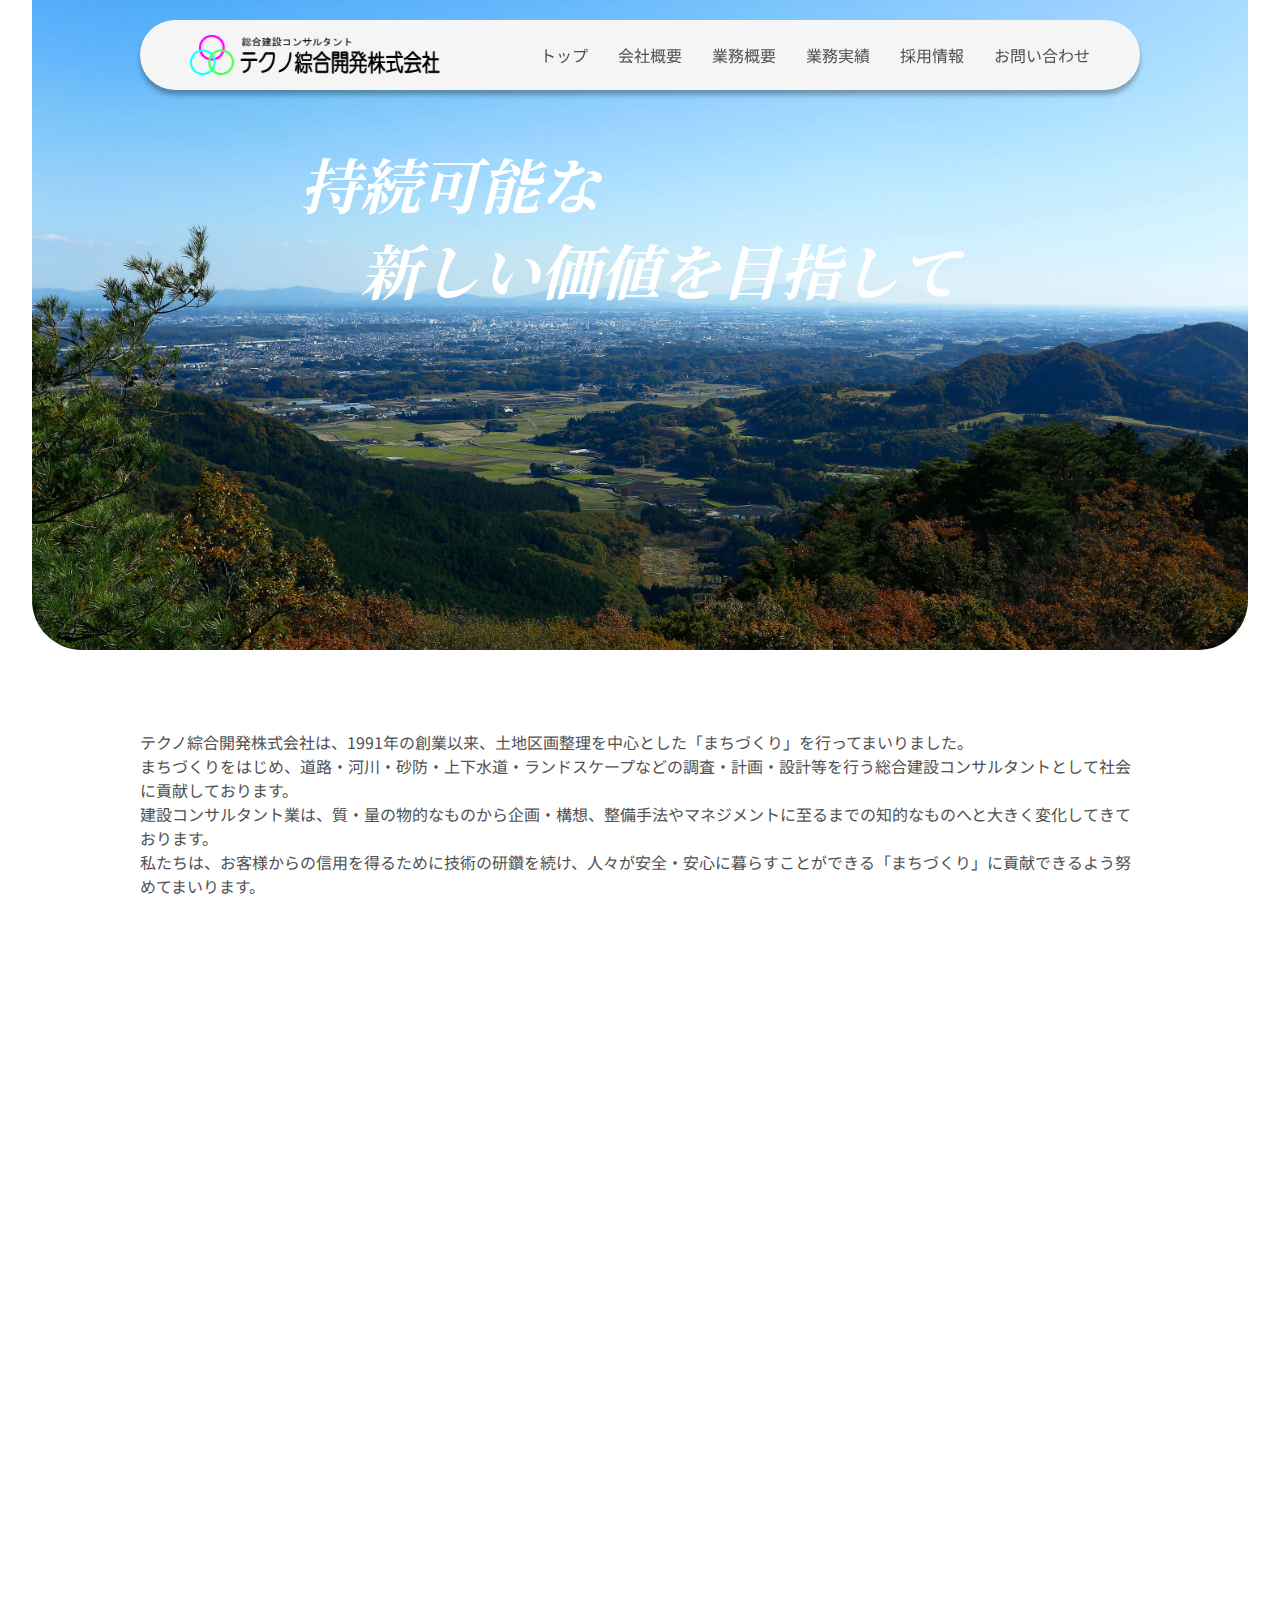
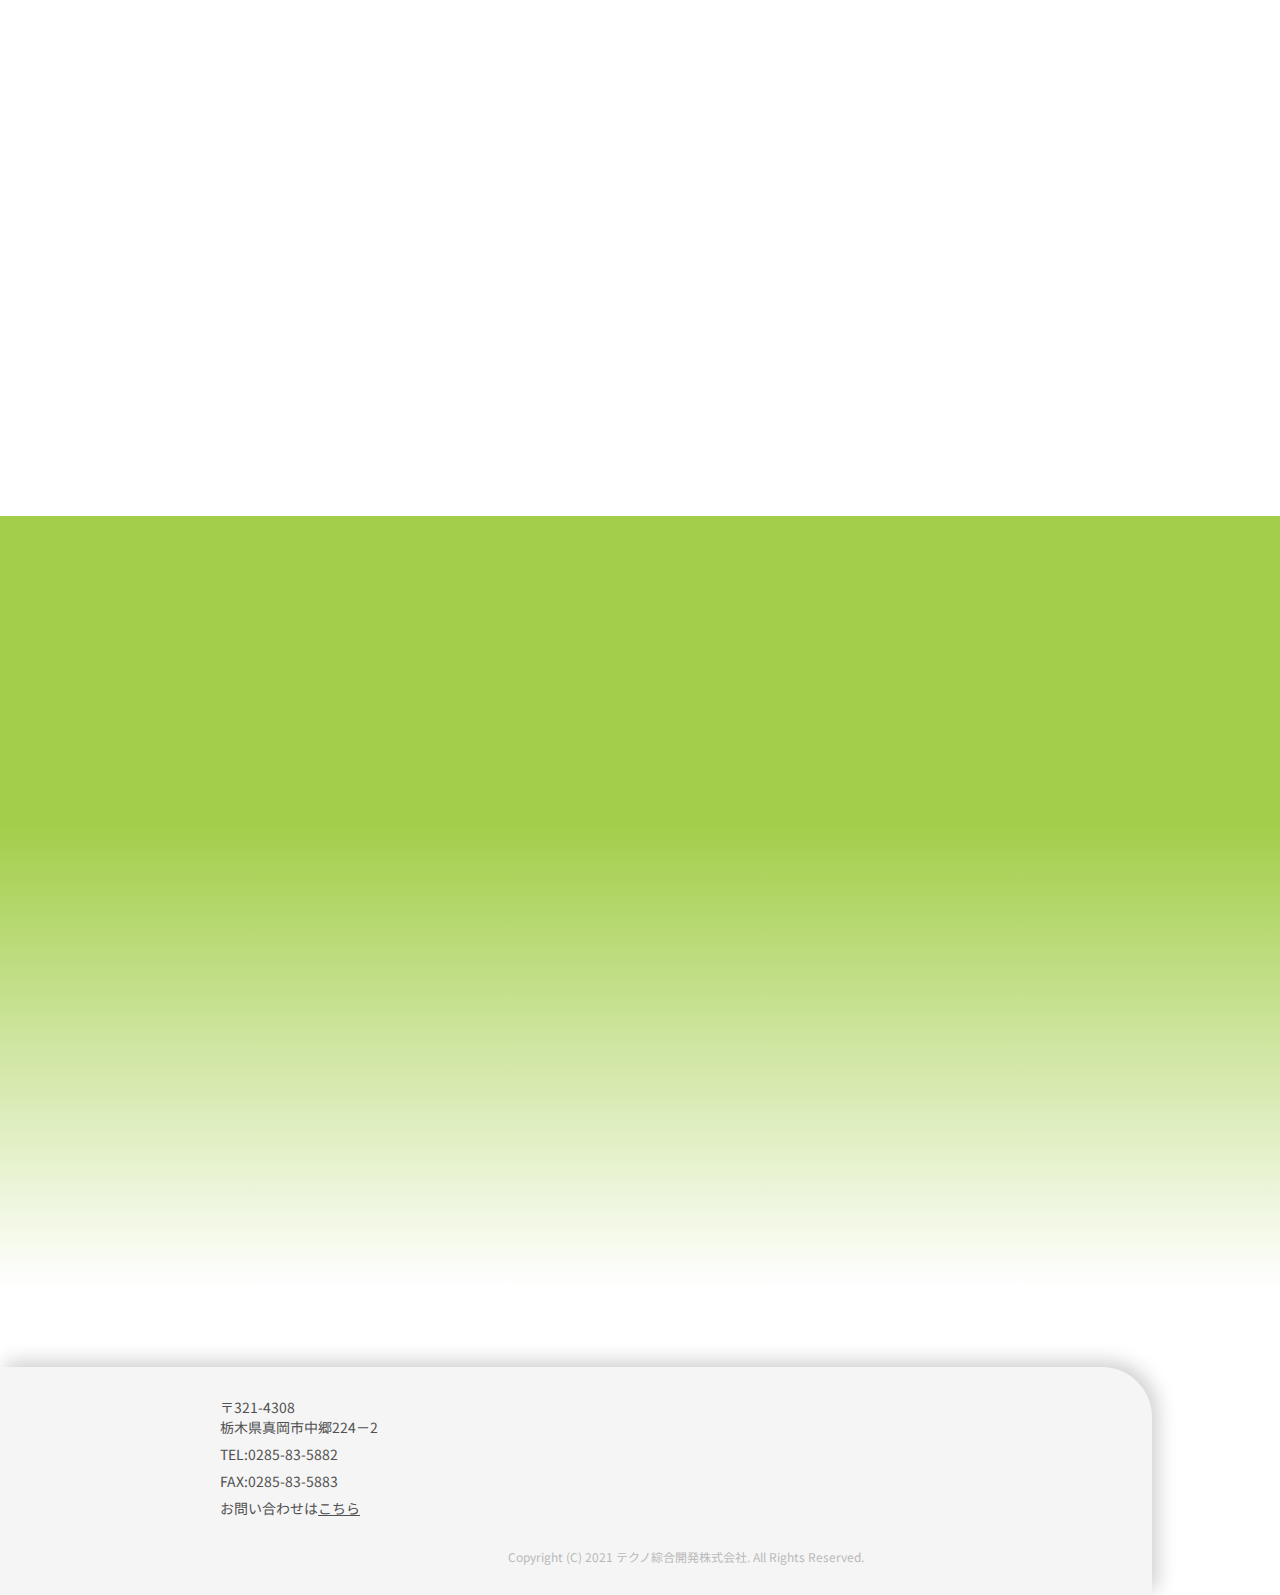
<file: index.html>
<!DOCTYPE html>
<html lang="ja">
  <head>
    <meta charset="utf-8">
    <meta http-equiv="X-UA-Compatible" content="IE=edge">
    <meta name="viewport" content="width=device-width, initial-scale=1, shrink-to-fit=no">
    <meta name="format-detection" content="telephone=no">
    <title>テクノ綜合開発株式会社</title>
    <meta name="Description" content="当社は、真岡市と佐野市に営業所を構え、都市計画や地域開発に携わる企業として測量・設計・補修・バイオマス事業など幅広い分野で事業を展開しています。">
    <meta property="og:type" content="website">
    <meta property="og:description" content="当社は、真岡市と佐野市に営業所を構え、都市計画や地域開発に携わる企業として測量・設計・補修・バイオマス事業など幅広い分野で事業を展開しています。">
    <meta property="og:title" content="テクノ綜合開発株式会社">
    <meta property="og:url" content="http://www.technosk.sakura.ne.jp/">
    <meta property="og:image" content="http://www.technosk.sakura.ne.jp/og.png">
    <meta property="og:locale" content="ja_JP">
    <meta name="twitter:card" content="summary_large_image">
    <meta name="twitter:site" content="テクノ綜合開発株式会社">
    <meta name="twitter:description" content="当社は、真岡市と佐野市に営業所を構え、都市計画や地域開発に携わる企業として測量・設計・補修・バイオマス事業など幅広い分野で事業を展開しています。">
    <link rel="shortcut icon" href="/favicon.ico">
    <link rel="preconnect" href="https://fonts.gstatic.com">
    <link rel="stylesheet" href="https://fonts.googleapis.com/css2?family=Noto+Sans+JP:wght@400;500;700&amp;display=swap">
    <link rel="preconnect" href="https://fonts.googleapis.com">
    <link rel="preconnect" href="https://fonts.gstatic.com" crossorigin>
    <link href="https://fonts.googleapis.com/css2?family=Noto+Sans+JP:wght@400;500;700&amp;family=Noto+Serif+JP:wght@700&amp;display=swap" rel="stylesheet">
    <link rel="stylesheet" href="/assets/css/common.css?v=aef2e35d2441c5215745c593ea15c32f">
    <link rel="stylesheet" href="/assets/css/index.css?v=cd7e2240622d449cd73f96bfc643c76b">
  </head>
  <body>
    <div class="root" id="root">
      <header class="header sticky">
        <div class="header__inner"><a class="logo" href="/"><img src="/assets/images/common/logo.png?v=59cf940201841e2297fee48890bfa5f2" alt="テクノ綜合開発株式会社" loading="lazy"/></a>
          <ul class="nav" id="nav">
            <li><a href="/">トップ</a></li>
            <li><a href="/company/">会社概要</a></li>
            <li><a href="/business/">業務概要</a></li>
            <li><a href="/performance/">業務実績</a></li>
            <li><a href="/recruit/">採用情報</a></li>
            <li><a href="/contact/">お問い合わせ</a></li>
          </ul>
          <div class="humb sp" id="humb"><span></span><span></span><span></span></div>
        </div>
      </header>
      <main>
        <div class="mv">
          <div class="mv__inner">
            <div class="mv__msg scroll-show">持続可能な<br>　新しい価値を目指して</div>
          </div>
        </div>
        <section class="sec">
          <div class="sec__inner">
            <p class="sec__read scroll-show">テクノ綜合開発株式会社は、1991年の創業以来、土地区画整理を中心とした「まちづくり」を行ってまいりました。<br>まちづくりをはじめ、道路・河川・砂防・上下水道・ランドスケープなどの調査・計画・設計等を行う総合建設コンサルタントとして社会に貢献しております。<br>建設コンサルタント業は、質・量の物的なものから企画・構想、整備手法やマネジメントに至るまでの知的なものへと大きく変化してきております。<br>私たちは、お客様からの信用を得るために技術の研鑽を続け、人々が安全・安心に暮らすことができる「まちづくり」に貢献できるよう努めてまいります。</p>
            <p class="sec__signature scroll-show">テクノ綜合開発株式会社<br>代表取締役　坂本 誠</p>
          </div>
        </section>
        <section class="sec">
          <div class="sec__inner">
            <div class="sec__contents">
              <div class="sec__contents--txt scroll-show">
                <h2 class="ttl-ja">会社概要</h2>
                <h3 class="ttl-en">COMPANY</h3>
                <p class="txt">私たちは都市計画や地域開発、経営資源・管理情報の集約化を図るための効率的なＩＴツールとしてのＧＩＳを活用したシステムの構築、上下水道の整備計画、道路や橋梁の設計、森林土木・環境施設に関する測量設計、バイオマス事業や環境アセスメントなど幅広い分野で事業を展開し、より豊かなまちづくり、地域づくりに貢献します。</p><a class="link" href="/company/">詳しく見る</a>
              </div>
              <div class="sec__contents--img scroll-show"><img src="/assets/images/top/company.jpg?v=0d4950f2bea30430954e721c1c34722e" alt="" loading="lazy"/>
              </div>
            </div>
          </div>
        </section>
        <section class="sec">
          <div class="sec__inner">
            <div class="sec__contents change">
              <div class="sec__contents--txt scroll-show">
                <h2 class="ttl-ja">業務内容</h2>
                <h3 class="ttl-en">BUSINESS</h3>
                <p class="txt">・総合計画部門・土木部門・環境森林部門<br>・水工部門・防災部門・補償部門・土質部門<br>・測量部門・観光部門・管理部門・遺跡調査部門</p><a class="link" href="/business/">詳しく見る</a>
              </div>
              <div class="sec__contents--img scroll-show"><img src="/assets/images/top/business.jpg?v=b23a28e901ee9b007fd6294c16d54570" alt="" loading="lazy"/>
              </div>
            </div>
          </div>
        </section>
        <section class="sec access">
          <div class="sec__inner">
            <div class="sec__access"> 
              <h2 class="ttl-ja scroll-show">アクセス</h2>
              <h3 class="ttl-en scroll-show">ACCESS</h3>
              <div class="sec__access--map scroll-show">
                <div class="block">
                  <div class="map">
                     <iframe src="https://www.google.com/maps/embed?pb=!1m18!1m12!1m3!1d3209.225742421784!2d140.01234591491726!3d36.45210049491709!2m3!1f0!2f0!3f0!3m2!1i1024!2i768!4f13.1!3m3!1m2!1s0x601f58066f271c73%3A0xe3b7be8a72822f84!2z44CSMzIxLTQzMDgg5qCD5pyo55yM55yf5bKh5biC5Lit6YO377yS77yS77yU4oiS77yS!5e0!3m2!1sja!2sjp!4v1617500132510!5m2!1sja!2sjp" width="100%" height="100%" style="border:0;" allowfullscreen="" loading="lazy"></iframe></div>
                  <div class="info"> 
                    <p class="label">本社</p>
                    <p class="txt">〒321-4308</p>
                    <p class="txt">栃木県真岡市中郷224-2</p>
                    <p class="txt">TEL:0285-83-5882 <br class="sp">FAX:0285-83-5883</p>
                  </div>
                </div>
                <div class="block">
                  <div class="map">
                     <iframe src="https://www.google.com/maps/embed?pb=!1m18!1m12!1m3!1d3215.5563958766897!2d139.5782336159907!3d36.29881210345989!2m3!1f0!2f0!3f0!3m2!1i1024!2i768!4f13.1!3m3!1m2!1s0x601f3a4fb56a39c1%3A0x85597186ab34398!2z44CSMzI3LTA4MzUg5qCD5pyo55yM5L2Q6YeO5biC5qSN5LiL55S677yR77yS77yT77yR4oiS77yS!5e0!3m2!1sja!2sjp!4v1622512229255!5m2!1sja!2sjp" width="100%" height="100%" style="border:0;" allowfullscreen="" loading="lazy"></iframe></div>
                  <div class="info"> 
                    <p class="label">佐野営業所</p>
                    <p class="txt">〒327-0835</p>
                    <p class="txt">栃木県佐野市植下町1231-2</p>
                    <p class="txt">TEL:0283-22-8819 <br class="sp">FAX:0283-24-4696</p>
                  </div>
                </div>
              </div>
            </div>
          </div>
        </section>
      </main>
      <footer class="footer"><a class="to-top" href="#root" id="toTop"></a>
        <div class="footer__inner">
          <ul class="footer__info">
            <li>〒321-4308<br>栃木県真岡市中郷224－2</li>
            <li>TEL:0285-83-5882</li>
            <li>FAX:0285-83-5883</li>
          </ul>
          <p class="footer__txt">お問い合わせは<a href="/contact/">こちら</a></p>
          <p class="copy">Copyright (C) 2021 テクノ綜合開発株式会社. All Rights Reserved.</p>
        </div>
      </footer>
    </div>
    <script src="/assets/js/vendor.js?v=9908431633b76b8cc517b0cd9ebbc32a" defer></script>
    <script src="/assets/js/runtime.js?v=7d8c5e32c40f16eda91afafd5839c12b" defer></script>
    <script src="/assets/js/bundle.js?v=f8b8acadccc27a924a05fb9e7f04c773" defer></script>
  </body>
</html>
</file>
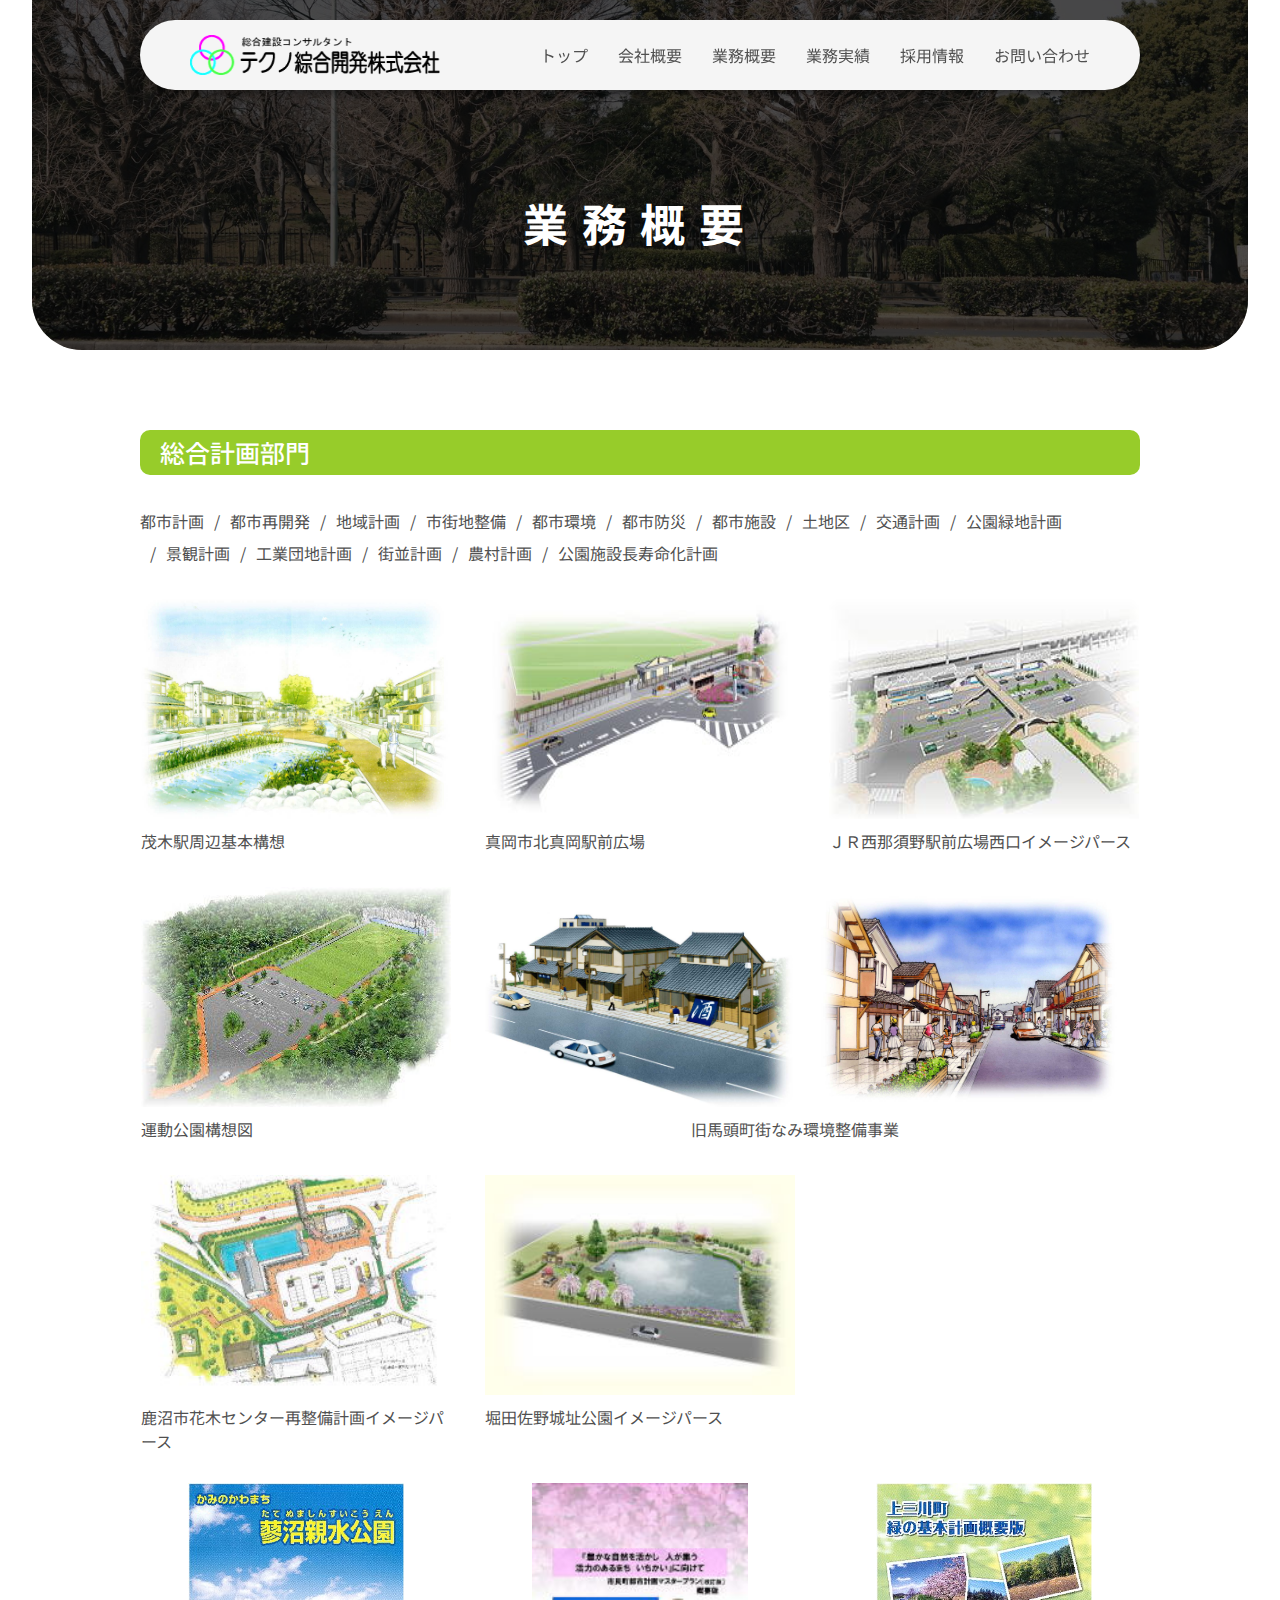
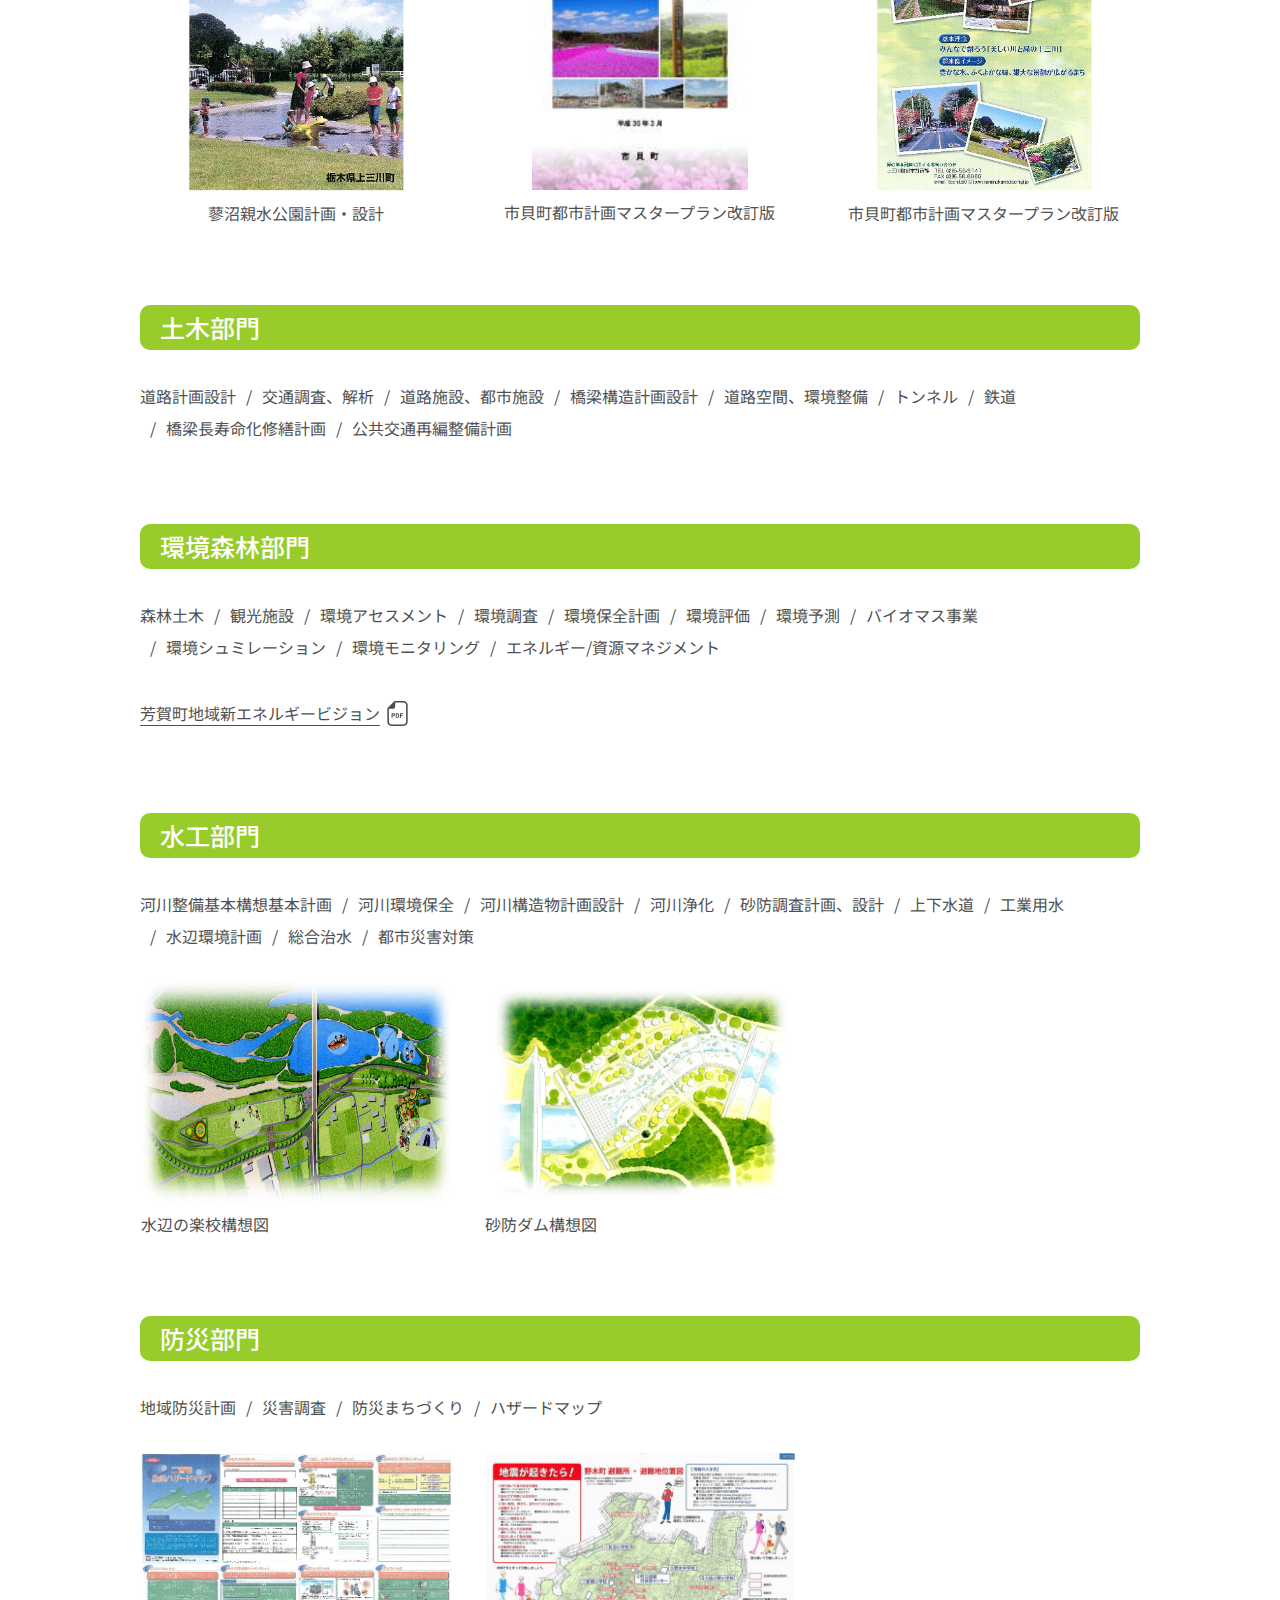
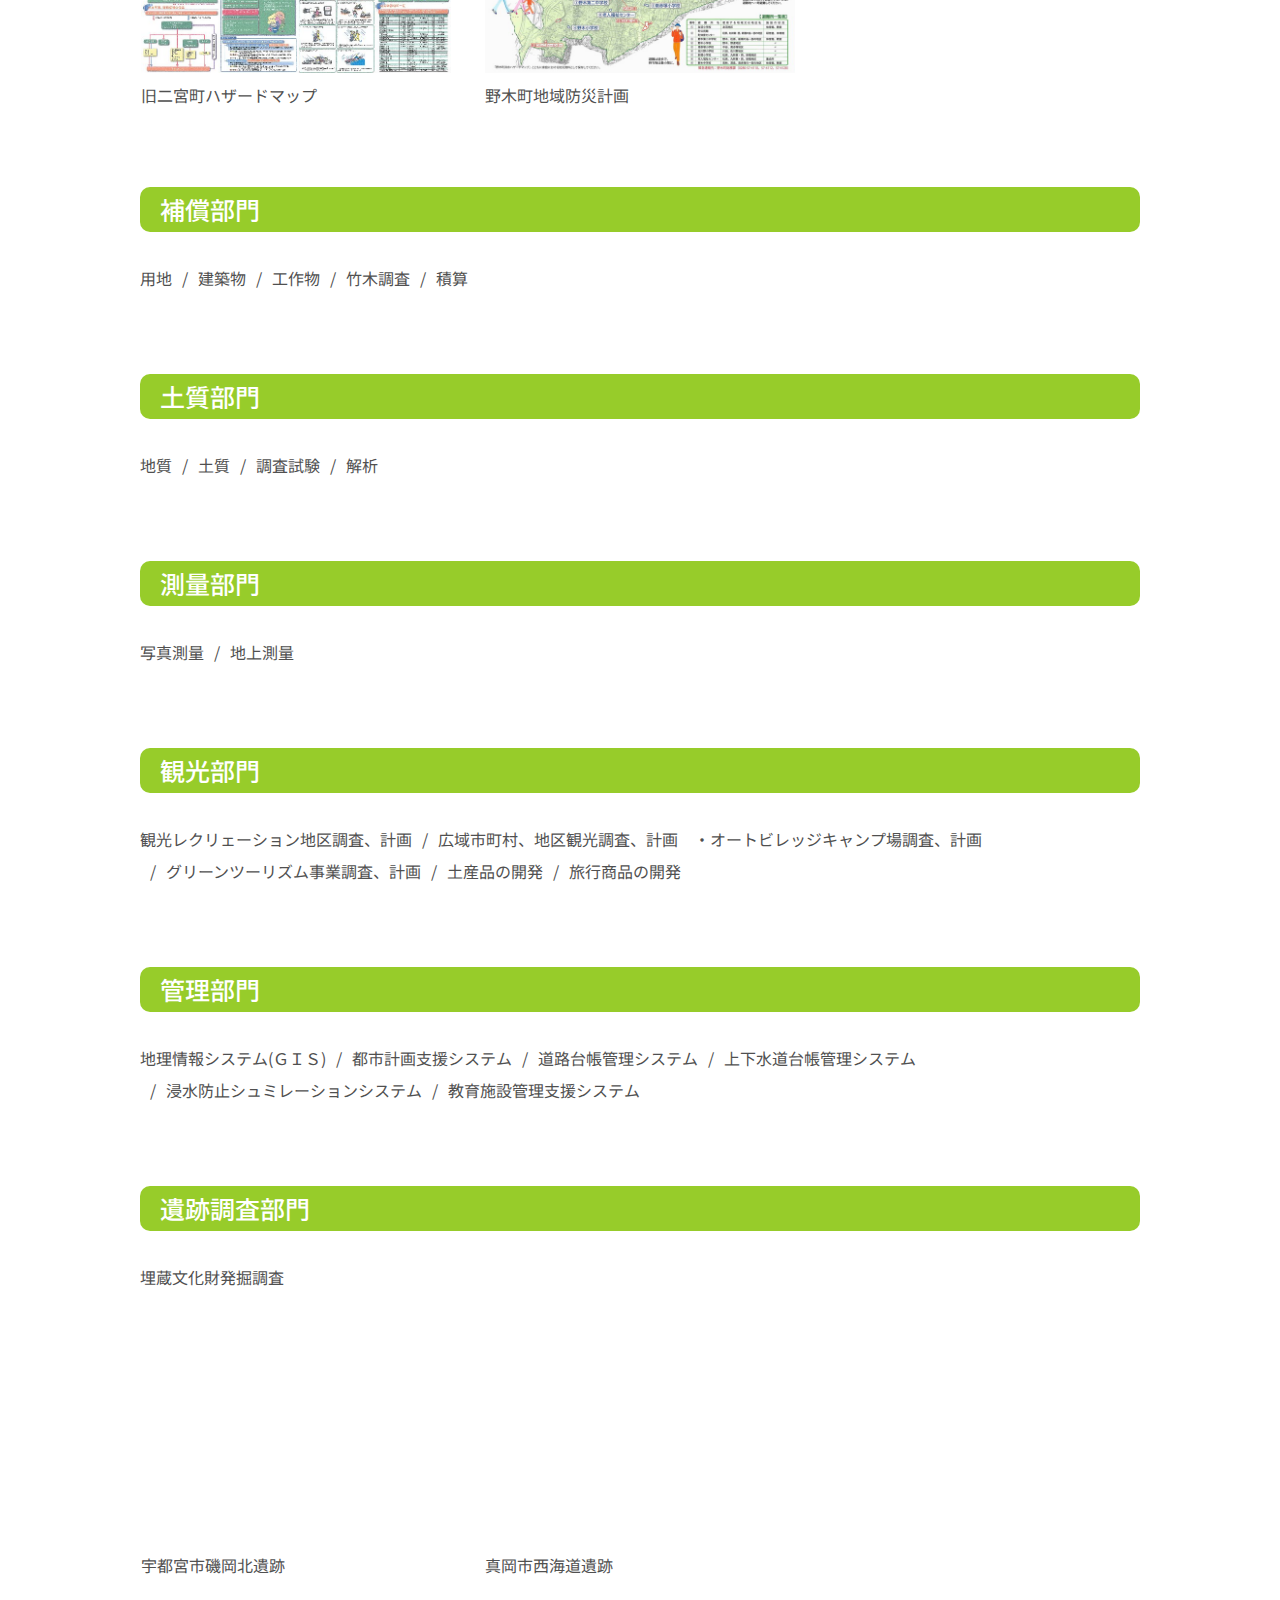
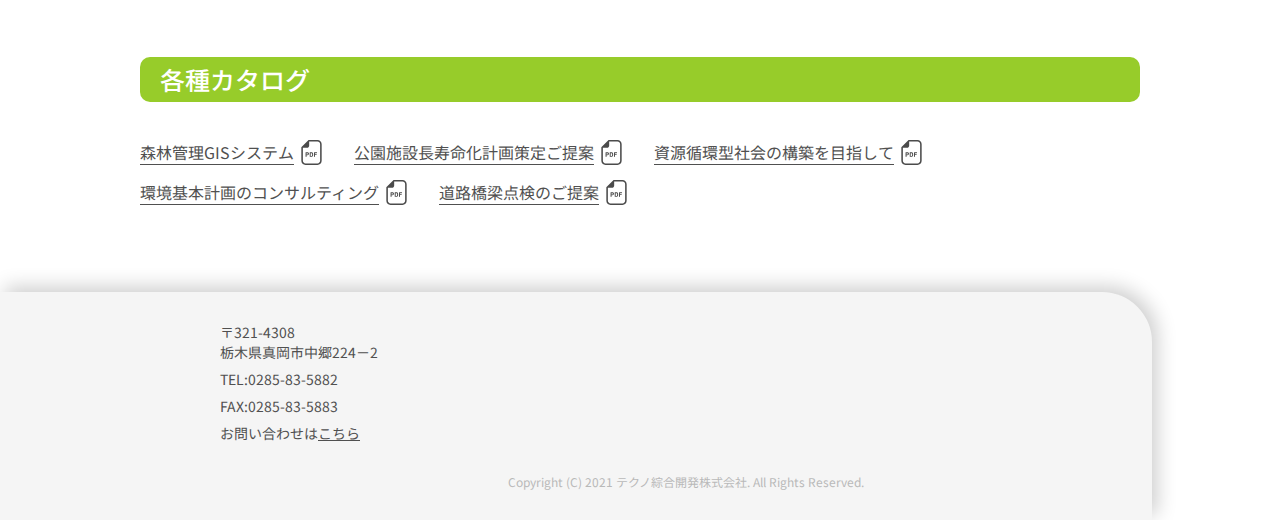
<file: business/index.html>
<!DOCTYPE html>
<html lang="ja">
  <head>
    <meta charset="utf-8">
    <meta http-equiv="X-UA-Compatible" content="IE=edge">
    <meta name="viewport" content="width=device-width, initial-scale=1, shrink-to-fit=no">
    <meta name="format-detection" content="telephone=no">
    <title>テクノ綜合開発株式会社</title>
    <meta name="Description" content="当社は、真岡市と佐野市に営業所を構え、都市計画や地域開発に携わる企業として測量・設計・補修・バイオマス事業など幅広い分野で事業を展開しています。">
    <meta property="og:type" content="website">
    <meta property="og:description" content="当社は、真岡市と佐野市に営業所を構え、都市計画や地域開発に携わる企業として測量・設計・補修・バイオマス事業など幅広い分野で事業を展開しています。">
    <meta property="og:title" content="テクノ綜合開発株式会社">
    <meta property="og:url" content="http://www.technosk.sakura.ne.jp/">
    <meta property="og:image" content="http://www.technosk.sakura.ne.jp/og.png">
    <meta property="og:locale" content="ja_JP">
    <meta name="twitter:card" content="summary_large_image">
    <meta name="twitter:site" content="テクノ綜合開発株式会社">
    <meta name="twitter:description" content="当社は、真岡市と佐野市に営業所を構え、都市計画や地域開発に携わる企業として測量・設計・補修・バイオマス事業など幅広い分野で事業を展開しています。">
    <link rel="shortcut icon" href="/favicon.ico">
    <link rel="preconnect" href="https://fonts.gstatic.com">
    <link rel="stylesheet" href="https://fonts.googleapis.com/css2?family=Noto+Sans+JP:wght@400;500;700&amp;display=swap">
    <link rel="preconnect" href="https://fonts.googleapis.com">
    <link rel="preconnect" href="https://fonts.gstatic.com" crossorigin>
    <link href="https://fonts.googleapis.com/css2?family=Noto+Sans+JP:wght@400;500;700&amp;family=Noto+Serif+JP:wght@700&amp;display=swap" rel="stylesheet">
    <link rel="stylesheet" href="/assets/css/common.css?v=aef2e35d2441c5215745c593ea15c32f">
    <link rel="stylesheet" href="/assets/css/second.css?v=199da17fb3af126e6763ce9df52cbc52">
  </head>
  <body>
    <div class="root" id="root">
      <header class="header sticky">
        <div class="header__inner"><a class="logo" href="/"><img src="/assets/images/common/logo.png?v=59cf940201841e2297fee48890bfa5f2" alt="テクノ綜合開発株式会社" loading="lazy"/></a>
          <ul class="nav" id="nav">
            <li><a href="/">トップ</a></li>
            <li><a href="/company/">会社概要</a></li>
            <li><a href="/business/">業務概要</a></li>
            <li><a href="/performance/">業務実績</a></li>
            <li><a href="/recruit/">採用情報</a></li>
            <li><a href="/contact/">お問い合わせ</a></li>
          </ul>
          <div class="humb sp" id="humb"><span></span><span></span><span></span></div>
        </div>
      </header>
      <main>
        <div class="ttl-area">
          <div class="ttl-area__inner business">
            <h1 class="ttl-area__ttl">業務概要</h1>
          </div>
        </div>
        <div class="contents">
          <div class="contents__inner">
            <section class="sec">
              <h2 class="sec-ttl">総合計画部門</h2>
              <ul class="work-list"> 
                <li class="work-list__item">都市計画</li>
                <li class="work-list__item">都市再開発</li>
                <li class="work-list__item">地域計画</li>
                <li class="work-list__item">市街地整備</li>
                <li class="work-list__item">都市環境</li>
                <li class="work-list__item">都市防災</li>
                <li class="work-list__item">都市施設</li>
                <li class="work-list__item">土地区</li>
                <li class="work-list__item">交通計画</li>
                <li class="work-list__item">公園緑地計画</li>
                <li class="work-list__item">景観計画</li>
                <li class="work-list__item">工業団地計画</li>
                <li class="work-list__item">街並計画</li>
                <li class="work-list__item">農村計画</li>
                <li class="work-list__item">公園施設長寿命化計画</li>
              </ul>
              <ul class="work-img-list">
                <li class="work-img-list__item"> 
                  <figure> <img src="/assets/images/second/business/plan_img01.jpg?v=bd89ea74c020df009132abdbda8d256d" alt="" loading="lazy"/>
                    <figcaption>茂木駅周辺基本構想</figcaption>
                  </figure>
                </li>
                <li class="work-img-list__item"> 
                  <figure> <img src="/assets/images/second/business/plan_img02.jpg?v=06b658c35b8d33fbcc52d805d38d91b0" alt="" loading="lazy"/>
                    <figcaption>真岡市北真岡駅前広場</figcaption>
                  </figure>
                </li>
                <li class="work-img-list__item"> 
                  <figure> <img src="/assets/images/second/business/plan_img03.jpg?v=ede2eb5a25cb251a34387a091fc2ebf3" alt="" loading="lazy"/>
                    <figcaption>ＪＲ西那須野駅前広場西口イメージパース</figcaption>
                  </figure>
                </li>
                <li class="work-img-list__item"> 
                  <figure> <img src="/assets/images/second/business/plan_img04.jpg?v=627116093666e0e3b94493e17464297c" alt="" loading="lazy"/>
                    <figcaption>運動公園構想図</figcaption>
                  </figure>
                </li>
                <li class="work-img-list__item tow-img"> 
                  <figure>
                    <div class="line"><img src="/assets/images/second/business/plan_img05.jpg?v=b1c18a705d5baf2134f5744cb671dec7" alt="" loading="lazy"/><img src="/assets/images/second/business/plan_img06.jpg?v=7bcbfc4d6afa57b7e472872a158eebca" alt="" loading="lazy"/>
                    </div>
                    <figcaption>旧馬頭町街なみ環境整備事業</figcaption>
                  </figure>
                </li>
                <li class="work-img-list__item"> 
                  <figure> <img src="/assets/images/second/business/plan_img07.jpg?v=da75cf98afbab42953a0940e9d44c75d" alt="" loading="lazy"/>
                    <figcaption>鹿沼市花木センター再整備計画イメージパース</figcaption>
                  </figure>
                </li>
                <li class="work-img-list__item"> 
                  <figure> <img src="/assets/images/second/business/plan_img08.jpg?v=288dba2d2b6aa0e275e96cb966d5b212" alt="" loading="lazy"/>
                    <figcaption>堀田佐野城址公園イメージパース</figcaption>
                  </figure>
                </li>
              </ul>
              <ul class="work-img-list pamphlet">
                <li class="work-img-list__item"> 
                  <figure> <img src="/assets/images/second/business/plan_img09.jpg?v=79d9b614e9f4ecff29473f23c6ecf36a" alt="" loading="lazy"/>
                    <figcaption>蓼沼親水公園計画・設計</figcaption>
                  </figure>
                </li>
                <li class="work-img-list__item"> 
                  <figure> <img src="/assets/images/second/business/plan_img10.jpg?v=31d83693a3cda28f7b9954e18841d7f6" alt="" loading="lazy"/>
                    <figcaption>市貝町都市計画マスタープラン改訂版</figcaption>
                  </figure>
                </li>
                <li class="work-img-list__item"> 
                  <figure> <img src="/assets/images/second/business/plan_img11.jpg?v=84569a8e97c5186891f758a185390bab" alt="" loading="lazy"/>
                    <figcaption>市貝町都市計画マスタープラン改訂版</figcaption>
                  </figure>
                </li>
              </ul>
            </section>
            <section class="sec">
              <h2 class="sec-ttl">土木部門</h2>
              <ul class="work-list"> 
                <li class="work-list__item">道路計画設計</li>
                <li class="work-list__item">交通調査、解析</li>
                <li class="work-list__item">道路施設、都市施設</li>
                <li class="work-list__item">橋梁構造計画設計</li>
                <li class="work-list__item">道路空間、環境整備</li>
                <li class="work-list__item">トンネル</li>
                <li class="work-list__item">鉄道</li>
                <li class="work-list__item">橋梁長寿命化修繕計画</li>
                <li class="work-list__item">公共交通再編整備計画</li>
              </ul>
            </section>
            <section class="sec">
              <h2 class="sec-ttl">環境森林部門</h2>
              <ul class="work-list"> 
                <li class="work-list__item">森林土木</li>
                <li class="work-list__item">観光施設</li>
                <li class="work-list__item">環境アセスメント</li>
                <li class="work-list__item">環境調査</li>
                <li class="work-list__item">環境保全計画</li>
                <li class="work-list__item">環境評価</li>
                <li class="work-list__item">環境予測</li>
                <li class="work-list__item">バイオマス事業</li>
                <li class="work-list__item">環境シュミレーション</li>
                <li class="work-list__item">環境モニタリング</li>
                <li class="work-list__item">エネルギー/資源マネジメント</li>
              </ul>
              <ul class="link-list">
                <li class="link-list__item"><a href="/assets/docs/business/hagasinene.pdf" target="_blank">芳賀町地域新エネルギービジョン</a></li>
              </ul>
            </section>
            <section class="sec">
              <h2 class="sec-ttl">水工部門</h2>
              <ul class="work-list"> 
                <li class="work-list__item">河川整備基本構想基本計画</li>
                <li class="work-list__item">河川環境保全</li>
                <li class="work-list__item">河川構造物計画設計</li>
                <li class="work-list__item">河川浄化</li>
                <li class="work-list__item">砂防調査計画、設計</li>
                <li class="work-list__item">上下水道</li>
                <li class="work-list__item">工業用水</li>
                <li class="work-list__item">水辺環境計画</li>
                <li class="work-list__item">総合治水</li>
                <li class="work-list__item">都市災害対策</li>
              </ul>
              <ul class="work-img-list">
                <li class="work-img-list__item"> 
                  <figure> <img src="/assets/images/second/business/plan_img12.jpg?v=2aaefec1c7fd9ee97d9166aa59563840" alt="" loading="lazy"/>
                    <figcaption>水辺の楽校構想図</figcaption>
                  </figure>
                </li>
                <li class="work-img-list__item"> 
                  <figure> <img src="/assets/images/second/business/plan_img13.jpg?v=ccb359a8af0adbdf2c50d392724d450d" alt="" loading="lazy"/>
                    <figcaption>砂防ダム構想図</figcaption>
                  </figure>
                </li>
              </ul>
            </section>
            <section class="sec">
              <h2 class="sec-ttl">防災部門</h2>
              <ul class="work-list"> 
                <li class="work-list__item">地域防災計画</li>
                <li class="work-list__item">災害調査</li>
                <li class="work-list__item">防災まちづくり</li>
                <li class="work-list__item">ハザードマップ</li>
              </ul>
              <ul class="work-img-list">
                <li class="work-img-list__item"> 
                  <figure> <img src="/assets/images/second/business/plan_img14.jpg?v=6b7fe59c671e10b0532a9fb7b1bd7be8" alt="" loading="lazy"/>
                    <figcaption>旧二宮町ハザードマップ</figcaption>
                  </figure>
                </li>
                <li class="work-img-list__item"> 
                  <figure> <img src="/assets/images/second/business/plan_img15.jpg?v=8236d58cb18ad297322e6311a0cbee2b" alt="" loading="lazy"/>
                    <figcaption>野木町地域防災計画</figcaption>
                  </figure>
                </li>
              </ul>
            </section>
            <section class="sec">
              <h2 class="sec-ttl">補償部門</h2>
              <ul class="work-list"> 
                <li class="work-list__item">用地</li>
                <li class="work-list__item">建築物</li>
                <li class="work-list__item">工作物</li>
                <li class="work-list__item">竹木調査</li>
                <li class="work-list__item">積算</li>
              </ul>
            </section>
            <section class="sec">
              <h2 class="sec-ttl">土質部門</h2>
              <ul class="work-list"> 
                <li class="work-list__item">地質</li>
                <li class="work-list__item">土質</li>
                <li class="work-list__item">調査試験</li>
                <li class="work-list__item">解析</li>
              </ul>
            </section>
            <section class="sec">
              <h2 class="sec-ttl">測量部門</h2>
              <ul class="work-list"> 
                <li class="work-list__item">写真測量</li>
                <li class="work-list__item">地上測量</li>
              </ul>
            </section>
            <section class="sec">
              <h2 class="sec-ttl">観光部門</h2>
              <ul class="work-list"> 
                <li class="work-list__item">観光レクリェーション地区調査、計画</li>
                <li class="work-list__item">広域市町村、地区観光調査、計画　・オートビレッジキャンプ場調査、計画</li>
                <li class="work-list__item">グリーンツーリズム事業調査、計画</li>
                <li class="work-list__item">土産品の開発</li>
                <li class="work-list__item">旅行商品の開発</li>
              </ul>
            </section>
            <section class="sec">
              <h2 class="sec-ttl">管理部門</h2>
              <ul class="work-list"> 
                <li class="work-list__item">地理情報システム(ＧＩＳ)</li>
                <li class="work-list__item">都市計画支援システム</li>
                <li class="work-list__item">道路台帳管理システム</li>
                <li class="work-list__item">上下水道台帳管理システム</li>
                <li class="work-list__item">浸水防止シュミレーションシステム</li>
                <li class="work-list__item">教育施設管理支援システム</li>
              </ul>
            </section>
            <section class="sec">
              <h2 class="sec-ttl">遺跡調査部門</h2>
              <ul class="work-list"> 
                <li class="work-list__item">埋蔵文化財発掘調査</li>
              </ul>
              <ul class="work-img-list">
                <li class="work-img-list__item"> 
                  <figure> <img src="/assets/images/second/business/plan_img17.jpg?v=3a20b7ebece9c5f91592e95985e7053c" alt="" loading="lazy"/>
                    <figcaption>宇都宮市磯岡北遺跡</figcaption>
                  </figure>
                </li>
                <li class="work-img-list__item"> 
                  <figure> <img src="/assets/images/second/business/plan_img18.jpg?v=54923ab361a747295691505c95116ff1" alt="" loading="lazy"/>
                    <figcaption>真岡市西海道遺跡</figcaption>
                  </figure>
                </li>
              </ul>
            </section>
            <section class="sec">
              <h2 class="sec-ttl">各種カタログ</h2>
              <ul class="link-list">
                <li class="link-list__item"><a href="/assets/docs/business/catalog/shinrin.pdf" target="_blank">森林管理GISシステム</a></li>
                <li class="link-list__item"><a href="/assets/docs/business/catalog/kouen.pdf" target="_blank">公園施設長寿命化計画策定ご提案</a></li>
                <li class="link-list__item"><a href="/assets/docs/business/catalog/shigen.pdf" target="_blank">資源循環型社会の構築を目指して</a></li>
                <li class="link-list__item"><a href="/assets/docs/business/catalog/kannkyoukihonnkeikaku.pdf" target="_blank">環境基本計画のコンサルティング</a></li>
                <li class="link-list__item"><a href="/assets/docs/business/catalog/kyouryoutenken.pdf" target="_blank">道路橋梁点検のご提案</a></li>
              </ul>
            </section>
          </div>
        </div>
      </main>
      <footer class="footer"><a class="to-top" href="#root" id="toTop"></a>
        <div class="footer__inner">
          <ul class="footer__info">
            <li>〒321-4308<br>栃木県真岡市中郷224－2</li>
            <li>TEL:0285-83-5882</li>
            <li>FAX:0285-83-5883</li>
          </ul>
          <p class="footer__txt">お問い合わせは<a href="/contact/">こちら</a></p>
          <p class="copy">Copyright (C) 2021 テクノ綜合開発株式会社. All Rights Reserved.</p>
        </div>
      </footer>
    </div>
    <script src="/assets/js/vendor.js?v=9908431633b76b8cc517b0cd9ebbc32a" defer></script>
    <script src="/assets/js/runtime.js?v=7d8c5e32c40f16eda91afafd5839c12b" defer></script>
    <script src="/assets/js/bundle.js?v=f8b8acadccc27a924a05fb9e7f04c773" defer></script>
  </body>
</html>
</file>
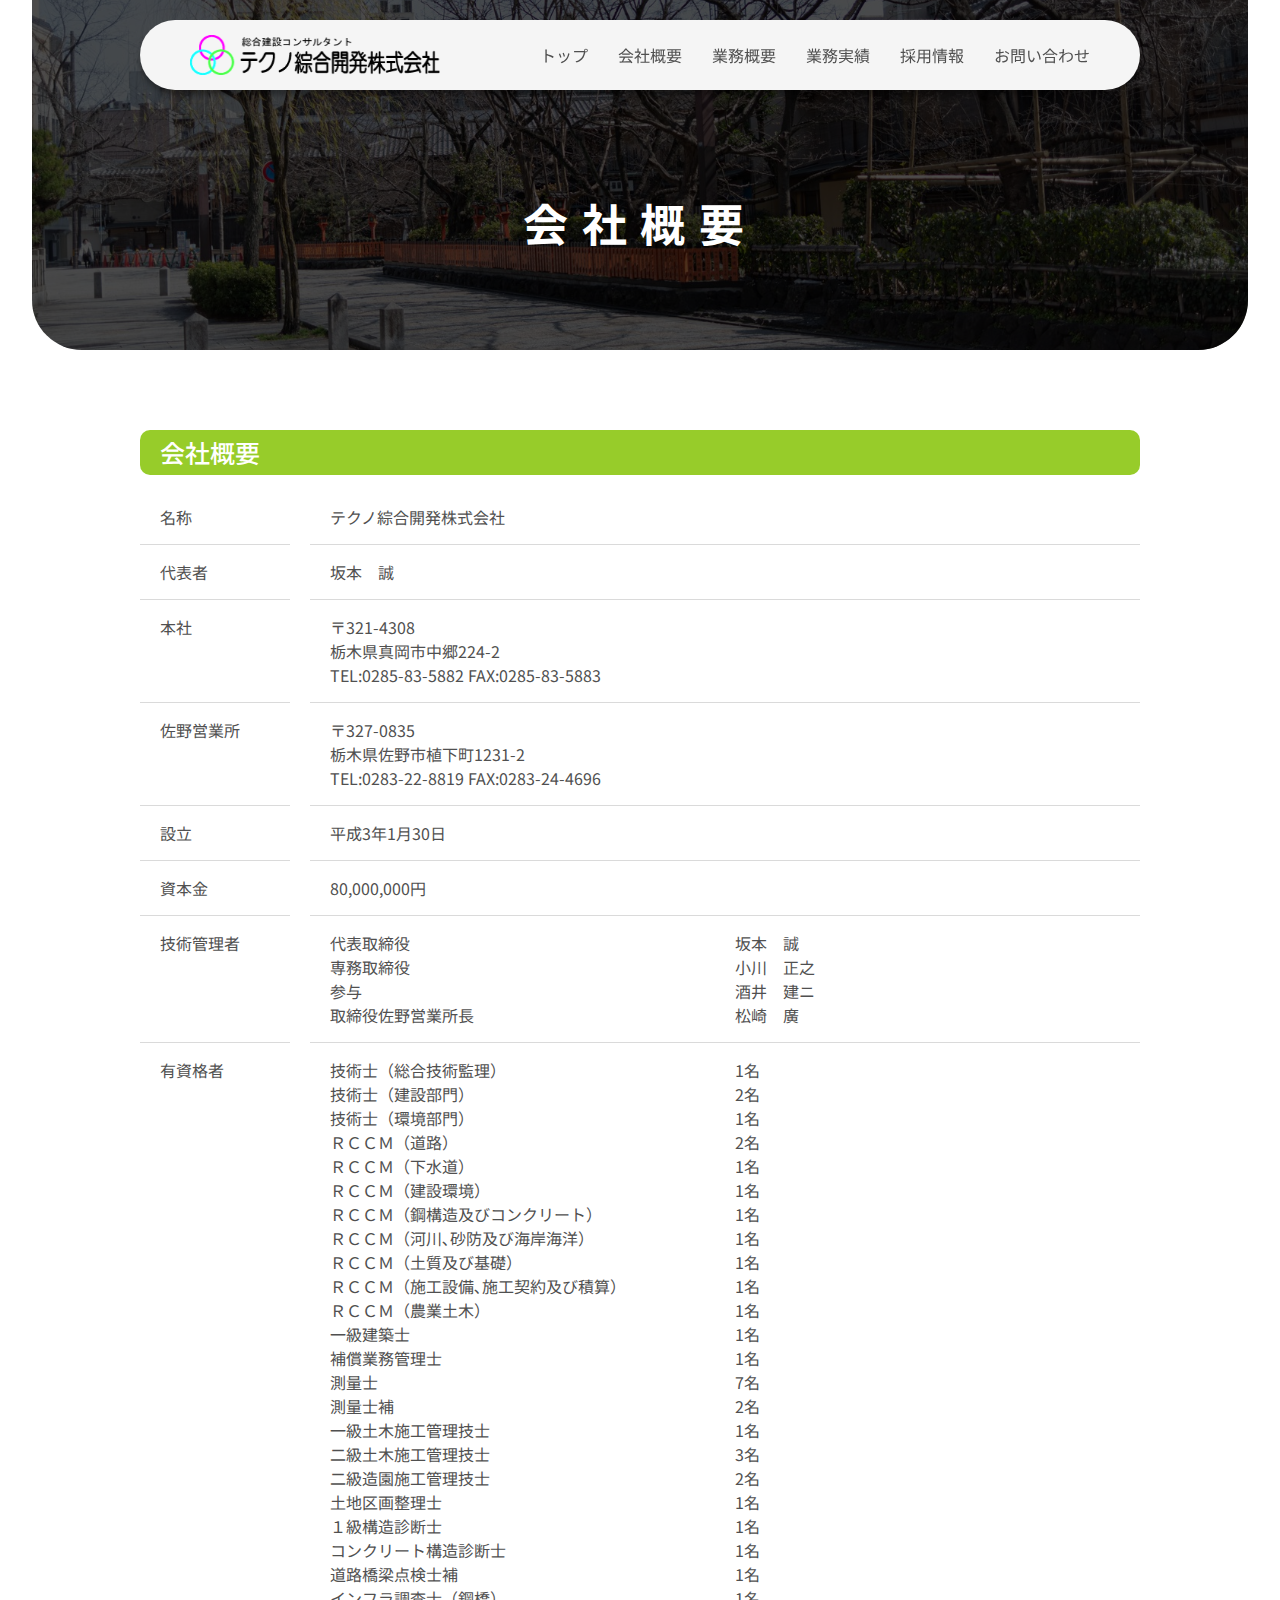
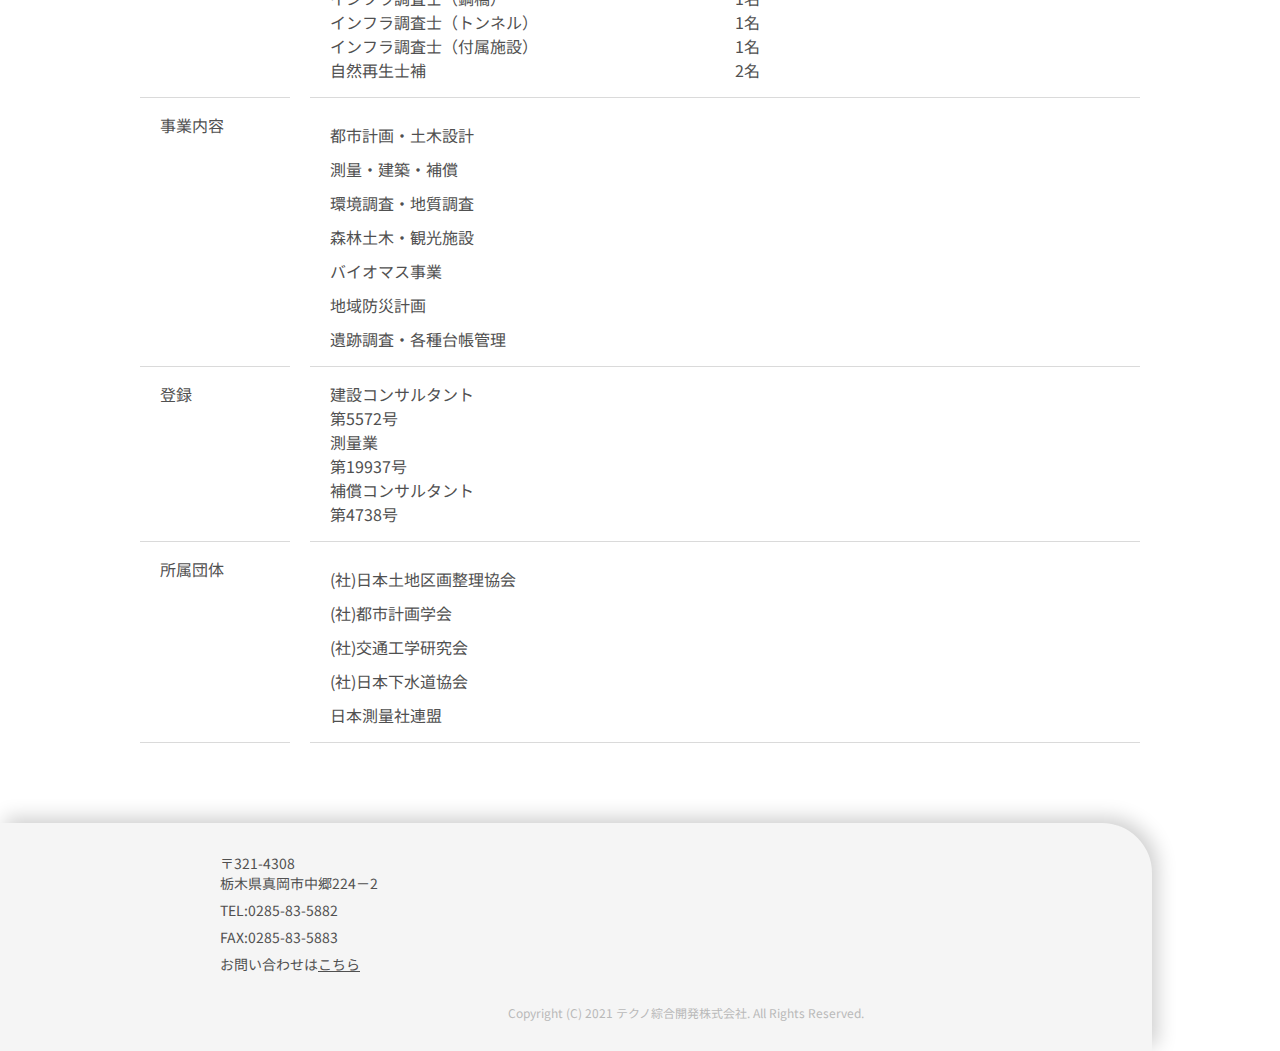
<file: company/index.html>
<!DOCTYPE html>
<html lang="ja">
  <head>
    <meta charset="utf-8">
    <meta http-equiv="X-UA-Compatible" content="IE=edge">
    <meta name="viewport" content="width=device-width, initial-scale=1, shrink-to-fit=no">
    <meta name="format-detection" content="telephone=no">
    <title>テクノ綜合開発株式会社</title>
    <meta name="Description" content="当社は、真岡市と佐野市に営業所を構え、都市計画や地域開発に携わる企業として測量・設計・補修・バイオマス事業など幅広い分野で事業を展開しています。">
    <meta property="og:type" content="website">
    <meta property="og:description" content="当社は、真岡市と佐野市に営業所を構え、都市計画や地域開発に携わる企業として測量・設計・補修・バイオマス事業など幅広い分野で事業を展開しています。">
    <meta property="og:title" content="テクノ綜合開発株式会社">
    <meta property="og:url" content="http://www.technosk.sakura.ne.jp/">
    <meta property="og:image" content="http://www.technosk.sakura.ne.jp/og.png">
    <meta property="og:locale" content="ja_JP">
    <meta name="twitter:card" content="summary_large_image">
    <meta name="twitter:site" content="テクノ綜合開発株式会社">
    <meta name="twitter:description" content="当社は、真岡市と佐野市に営業所を構え、都市計画や地域開発に携わる企業として測量・設計・補修・バイオマス事業など幅広い分野で事業を展開しています。">
    <link rel="shortcut icon" href="/favicon.ico">
    <link rel="preconnect" href="https://fonts.gstatic.com">
    <link rel="stylesheet" href="https://fonts.googleapis.com/css2?family=Noto+Sans+JP:wght@400;500;700&amp;display=swap">
    <link rel="preconnect" href="https://fonts.googleapis.com">
    <link rel="preconnect" href="https://fonts.gstatic.com" crossorigin>
    <link href="https://fonts.googleapis.com/css2?family=Noto+Sans+JP:wght@400;500;700&amp;family=Noto+Serif+JP:wght@700&amp;display=swap" rel="stylesheet">
    <link rel="stylesheet" href="/assets/css/common.css?v=aef2e35d2441c5215745c593ea15c32f">
    <link rel="stylesheet" href="/assets/css/second.css?v=199da17fb3af126e6763ce9df52cbc52">
  </head>
  <body>
    <div class="root" id="root">
      <header class="header sticky">
        <div class="header__inner"><a class="logo" href="/"><img src="/assets/images/common/logo.png?v=59cf940201841e2297fee48890bfa5f2" alt="テクノ綜合開発株式会社" loading="lazy"/></a>
          <ul class="nav" id="nav">
            <li><a href="/">トップ</a></li>
            <li><a href="/company/">会社概要</a></li>
            <li><a href="/business/">業務概要</a></li>
            <li><a href="/performance/">業務実績</a></li>
            <li><a href="/recruit/">採用情報</a></li>
            <li><a href="/contact/">お問い合わせ</a></li>
          </ul>
          <div class="humb sp" id="humb"><span></span><span></span><span></span></div>
        </div>
      </header>
      <main>
        <div class="ttl-area">
          <div class="ttl-area__inner company">
            <h1 class="ttl-area__ttl">会社概要</h1>
          </div>
        </div>
        <div class="contents">
          <div class="contents__inner">
            <section class="sec">
              <h2 class="sec-ttl">会社概要</h2>
              <div class="com-view">
                <dl class="item">
                  <dt class="item-dt">名称</dt>
                  <dd class="item-dd">テクノ綜合開発株式会社</dd>
                </dl>
                <dl class="item">
                  <dt class="item-dt">代表者</dt>
                  <dd class="item-dd">坂本　誠</dd>
                </dl>
                <dl class="item">
                  <dt class="item-dt">本社</dt>
                  <dd class="item-dd">〒321-4308<br>栃木県真岡市中郷224-2<br>TEL:0285-83-5882 FAX:0285-83-5883</dd>
                </dl>
                <dl class="item">
                  <dt class="item-dt">佐野営業所</dt>
                  <dd class="item-dd">〒327-0835<br>栃木県佐野市植下町1231-2<br>TEL:0283-22-8819 FAX:0283-24-4696</dd>
                </dl>
                <dl class="item">
                  <dt class="item-dt">設立</dt>
                  <dd class="item-dd">平成3年1月30日</dd>
                </dl>
                <dl class="item">
                  <dt class="item-dt">資本金</dt>
                  <dd class="item-dd">80,000,000円</dd>
                </dl>
                <dl class="item">
                  <dt class="item-dt">技術管理者</dt>
                  <dd class="item-dd">
                    <dl class="inner-item">
                      <dt>代表取締役</dt>
                      <dd>坂本　誠</dd>
                    </dl>
                    <dl class="inner-item">
                      <dt>専務取締役</dt>
                      <dd>小川　正之</dd>
                    </dl>
                    <dl class="inner-item">
                      <dt>参与</dt>
                      <dd>酒井　建ニ</dd>
                    </dl>
                    <dl class="inner-item">
                      <dt>取締役佐野営業所長</dt>
                      <dd>松崎　廣</dd>
                    </dl>
                  </dd>
                </dl>
                <dl class="item">
                  <dt class="item-dt">有資格者</dt>
                  <dd class="item-dd">
                    <dl class="inner-item">
                      <dt>技術士（総合技術監理）</dt>
                      <dd>1名</dd>
                    </dl>
                    <dl class="inner-item">
                      <dt>技術士（建設部門）</dt>
                      <dd>2名</dd>
                    </dl>
                    <dl class="inner-item">
                      <dt>技術士（環境部門）</dt>
                      <dd>1名</dd>
                    </dl>
                    <dl class="inner-item">
                      <dt>ＲＣＣＭ（道路）</dt>
                      <dd>2名</dd>
                    </dl>
                    <dl class="inner-item">
                      <dt>ＲＣＣＭ（下水道）</dt>
                      <dd>1名</dd>
                    </dl>
                    <dl class="inner-item">
                      <dt>ＲＣＣＭ（建設環境）</dt>
                      <dd>1名</dd>
                    </dl>
                    <dl class="inner-item">
                      <dt>ＲＣＣＭ（鋼構造及びコンクリート）</dt>
                      <dd>1名</dd>
                    </dl>
                    <dl class="inner-item">
                      <dt>ＲＣＣＭ（河川､砂防及び海岸海洋）</dt>
                      <dd>1名</dd>
                    </dl>
                    <dl class="inner-item">
                      <dt>ＲＣＣＭ（土質及び基礎）</dt>
                      <dd>1名</dd>
                    </dl>
                    <dl class="inner-item">
                      <dt>ＲＣＣＭ（施工設備､施工契約及び積算）</dt>
                      <dd>1名</dd>
                    </dl>
                    <dl class="inner-item">
                      <dt>ＲＣＣＭ（農業土木）</dt>
                      <dd>1名</dd>
                    </dl>
                    <dl class="inner-item">
                      <dt>一級建築士</dt>
                      <dd>1名</dd>
                    </dl>
                    <dl class="inner-item">
                      <dt>補償業務管理士</dt>
                      <dd>1名</dd>
                    </dl>
                    <dl class="inner-item">
                      <dt>測量士</dt>
                      <dd>7名</dd>
                    </dl>
                    <dl class="inner-item">
                      <dt>測量士補</dt>
                      <dd>2名</dd>
                    </dl>
                    <dl class="inner-item">
                      <dt>一級土木施工管理技士</dt>
                      <dd>1名</dd>
                    </dl>
                    <dl class="inner-item">
                      <dt>二級土木施工管理技士</dt>
                      <dd>3名</dd>
                    </dl>
                    <dl class="inner-item">
                      <dt>二級造園施工管理技士</dt>
                      <dd>2名</dd>
                    </dl>
                    <dl class="inner-item">
                      <dt>土地区画整理士</dt>
                      <dd>1名</dd>
                    </dl>
                    <dl class="inner-item">
                      <dt>１級構造診断士</dt>
                      <dd>1名</dd>
                    </dl>
                    <dl class="inner-item">
                      <dt>コンクリート構造診断士</dt>
                      <dd>1名</dd>
                    </dl>
                    <dl class="inner-item">
                      <dt>道路橋梁点検士補</dt>
                      <dd>1名</dd>
                    </dl>
                    <dl class="inner-item">
                      <dt>インフラ調査士（鋼橋）</dt>
                      <dd>1名</dd>
                    </dl>
                    <dl class="inner-item">
                      <dt>インフラ調査士（トンネル）</dt>
                      <dd>1名</dd>
                    </dl>
                    <dl class="inner-item">
                      <dt>インフラ調査士（付属施設）</dt>
                      <dd>1名</dd>
                    </dl>
                    <dl class="inner-item">
                      <dt>自然再生士補</dt>
                      <dd>2名</dd>
                    </dl>
                  </dd>
                </dl>
                <dl class="item">
                  <dt class="item-dt">事業内容</dt>
                  <dd class="item-dd">
                    <ul class="list">
                      <li>都市計画・土木設計</li>
                      <li>測量・建築・補償</li>
                      <li>環境調査・地質調査</li>
                      <li>森林土木・観光施設</li>
                      <li>バイオマス事業</li>
                      <li>地域防災計画</li>
                      <li>遺跡調査・各種台帳管理</li>
                    </ul>
                  </dd>
                </dl>
                <dl class="item">
                  <dt class="item-dt">登録</dt>
                  <dd class="item-dd">
                    <dl class="inner-item-s">
                      <dt>建設コンサルタント</dt>
                      <dd>第5572号</dd>
                    </dl>
                    <dl class="inner-item-s">
                      <dt>測量業</dt>
                      <dd>第19937号</dd>
                    </dl>
                    <dl class="inner-item-s">
                      <dt>補償コンサルタント</dt>
                      <dd>第4738号</dd>
                    </dl>
                  </dd>
                </dl>
                <dl class="item">
                  <dt class="item-dt">所属団体</dt>
                  <dd class="item-dd">
                    <ul class="list">
                      <li>(社)日本土地区画整理協会</li>
                      <li>(社)都市計画学会</li>
                      <li>(社)交通工学研究会</li>
                      <li>(社)日本下水道協会</li>
                      <li>日本測量社連盟</li>
                    </ul>
                  </dd>
                </dl>
              </div>
            </section>
          </div>
        </div>
      </main>
      <footer class="footer"><a class="to-top" href="#root" id="toTop"></a>
        <div class="footer__inner">
          <ul class="footer__info">
            <li>〒321-4308<br>栃木県真岡市中郷224－2</li>
            <li>TEL:0285-83-5882</li>
            <li>FAX:0285-83-5883</li>
          </ul>
          <p class="footer__txt">お問い合わせは<a href="/contact/">こちら</a></p>
          <p class="copy">Copyright (C) 2021 テクノ綜合開発株式会社. All Rights Reserved.</p>
        </div>
      </footer>
    </div>
    <script src="/assets/js/vendor.js?v=9908431633b76b8cc517b0cd9ebbc32a" defer></script>
    <script src="/assets/js/runtime.js?v=7d8c5e32c40f16eda91afafd5839c12b" defer></script>
    <script src="/assets/js/bundle.js?v=f8b8acadccc27a924a05fb9e7f04c773" defer></script>
  </body>
</html>
</file>
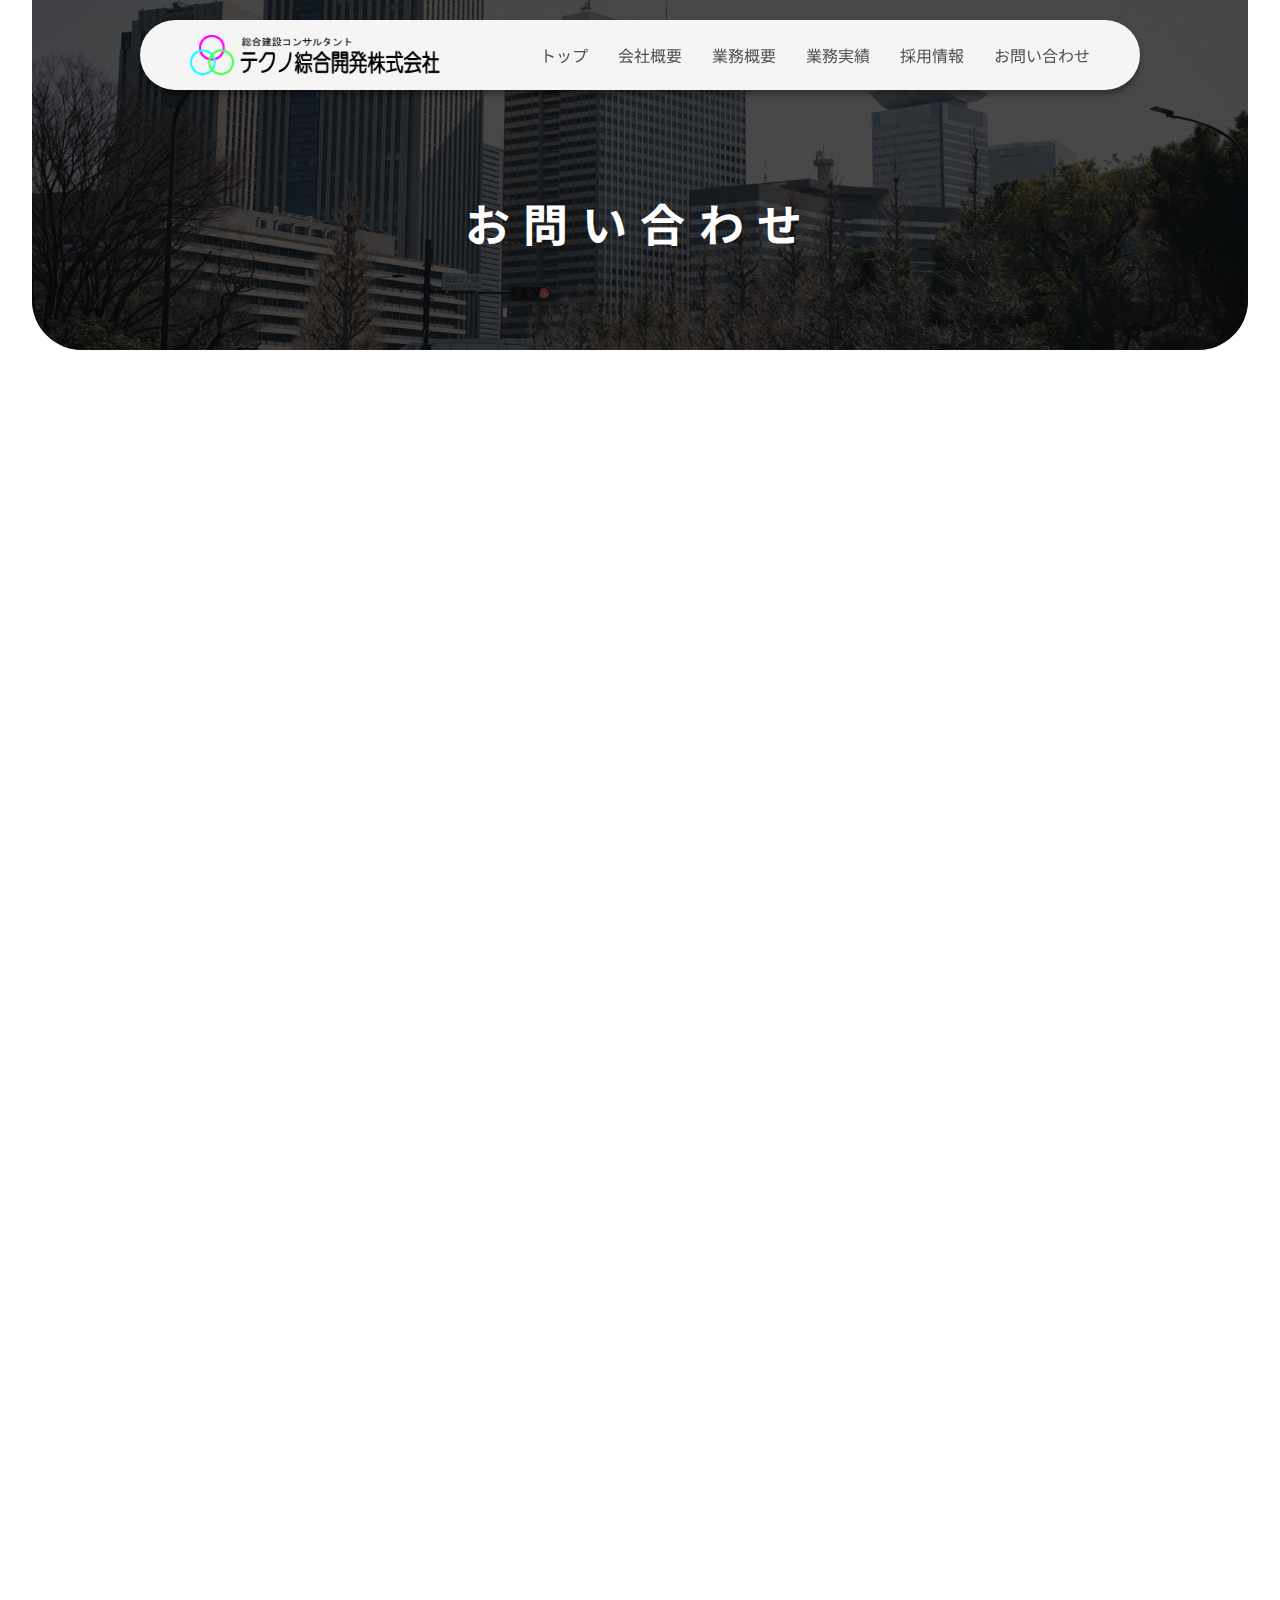
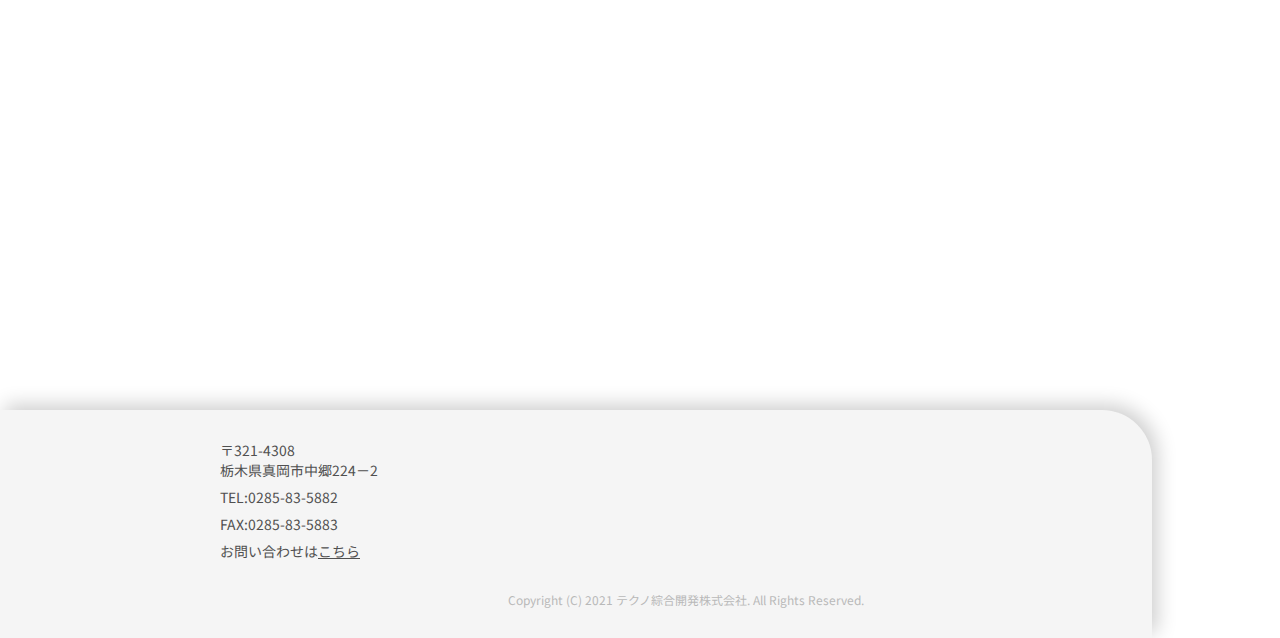
<file: contact/index.html>
<!DOCTYPE html>
<html lang="ja">
  <head>
    <meta charset="utf-8">
    <meta http-equiv="X-UA-Compatible" content="IE=edge">
    <meta name="viewport" content="width=device-width, initial-scale=1, shrink-to-fit=no">
    <meta name="format-detection" content="telephone=no">
    <title>テクノ綜合開発株式会社</title>
    <meta name="Description" content="当社は、真岡市と佐野市に営業所を構え、都市計画や地域開発に携わる企業として測量・設計・補修・バイオマス事業など幅広い分野で事業を展開しています。">
    <meta property="og:type" content="website">
    <meta property="og:description" content="当社は、真岡市と佐野市に営業所を構え、都市計画や地域開発に携わる企業として測量・設計・補修・バイオマス事業など幅広い分野で事業を展開しています。">
    <meta property="og:title" content="テクノ綜合開発株式会社">
    <meta property="og:url" content="http://www.technosk.sakura.ne.jp/">
    <meta property="og:image" content="http://www.technosk.sakura.ne.jp/og.png">
    <meta property="og:locale" content="ja_JP">
    <meta name="twitter:card" content="summary_large_image">
    <meta name="twitter:site" content="テクノ綜合開発株式会社">
    <meta name="twitter:description" content="当社は、真岡市と佐野市に営業所を構え、都市計画や地域開発に携わる企業として測量・設計・補修・バイオマス事業など幅広い分野で事業を展開しています。">
    <link rel="shortcut icon" href="/favicon.ico">
    <link rel="preconnect" href="https://fonts.gstatic.com">
    <link rel="stylesheet" href="https://fonts.googleapis.com/css2?family=Noto+Sans+JP:wght@400;500;700&amp;display=swap">
    <link rel="preconnect" href="https://fonts.googleapis.com">
    <link rel="preconnect" href="https://fonts.gstatic.com" crossorigin>
    <link href="https://fonts.googleapis.com/css2?family=Noto+Sans+JP:wght@400;500;700&amp;family=Noto+Serif+JP:wght@700&amp;display=swap" rel="stylesheet">
    <link rel="stylesheet" href="/assets/css/common.css?v=aef2e35d2441c5215745c593ea15c32f">
    <link rel="stylesheet" href="/assets/css/second.css?v=199da17fb3af126e6763ce9df52cbc52">
  </head>
  <body>
    <div class="root" id="root">
      <header class="header sticky">
        <div class="header__inner"><a class="logo" href="/"><img src="/assets/images/common/logo.png?v=59cf940201841e2297fee48890bfa5f2" alt="テクノ綜合開発株式会社" loading="lazy"/></a>
          <ul class="nav" id="nav">
            <li><a href="/">トップ</a></li>
            <li><a href="/company/">会社概要</a></li>
            <li><a href="/business/">業務概要</a></li>
            <li><a href="/performance/">業務実績</a></li>
            <li><a href="/recruit/">採用情報</a></li>
            <li><a href="/contact/">お問い合わせ</a></li>
          </ul>
          <div class="humb sp" id="humb"><span></span><span></span><span></span></div>
        </div>
      </header>
      <main>
        <div class="ttl-area">
          <div class="ttl-area__inner">
            <h1 class="ttl-area__ttl">お問い合わせ</h1>
          </div>
        </div>
        <div class="contents">
          <div class="contents__inner">
            <div class="form-area"><iframe src="https://docs.google.com/forms/d/e/1FAIpQLSfDZO9sADHH3pwi5226ViP5mMwUet6IRSOG9IkkqZCUlkrRgg/viewform?embedded=true" width="100%" height="100%" frameborder="0" marginheight="0" marginwidth="0">読み込んでいます…</iframe></div>
          </div>
        </div>
      </main>
      <footer class="footer"><a class="to-top" href="#root" id="toTop"></a>
        <div class="footer__inner">
          <ul class="footer__info">
            <li>〒321-4308<br>栃木県真岡市中郷224－2</li>
            <li>TEL:0285-83-5882</li>
            <li>FAX:0285-83-5883</li>
          </ul>
          <p class="footer__txt">お問い合わせは<a href="/contact/">こちら</a></p>
          <p class="copy">Copyright (C) 2021 テクノ綜合開発株式会社. All Rights Reserved.</p>
        </div>
      </footer>
    </div>
    <script src="/assets/js/vendor.js?v=9908431633b76b8cc517b0cd9ebbc32a" defer></script>
    <script src="/assets/js/runtime.js?v=7d8c5e32c40f16eda91afafd5839c12b" defer></script>
    <script src="/assets/js/bundle.js?v=f8b8acadccc27a924a05fb9e7f04c773" defer></script>
  </body>
</html>
</file>
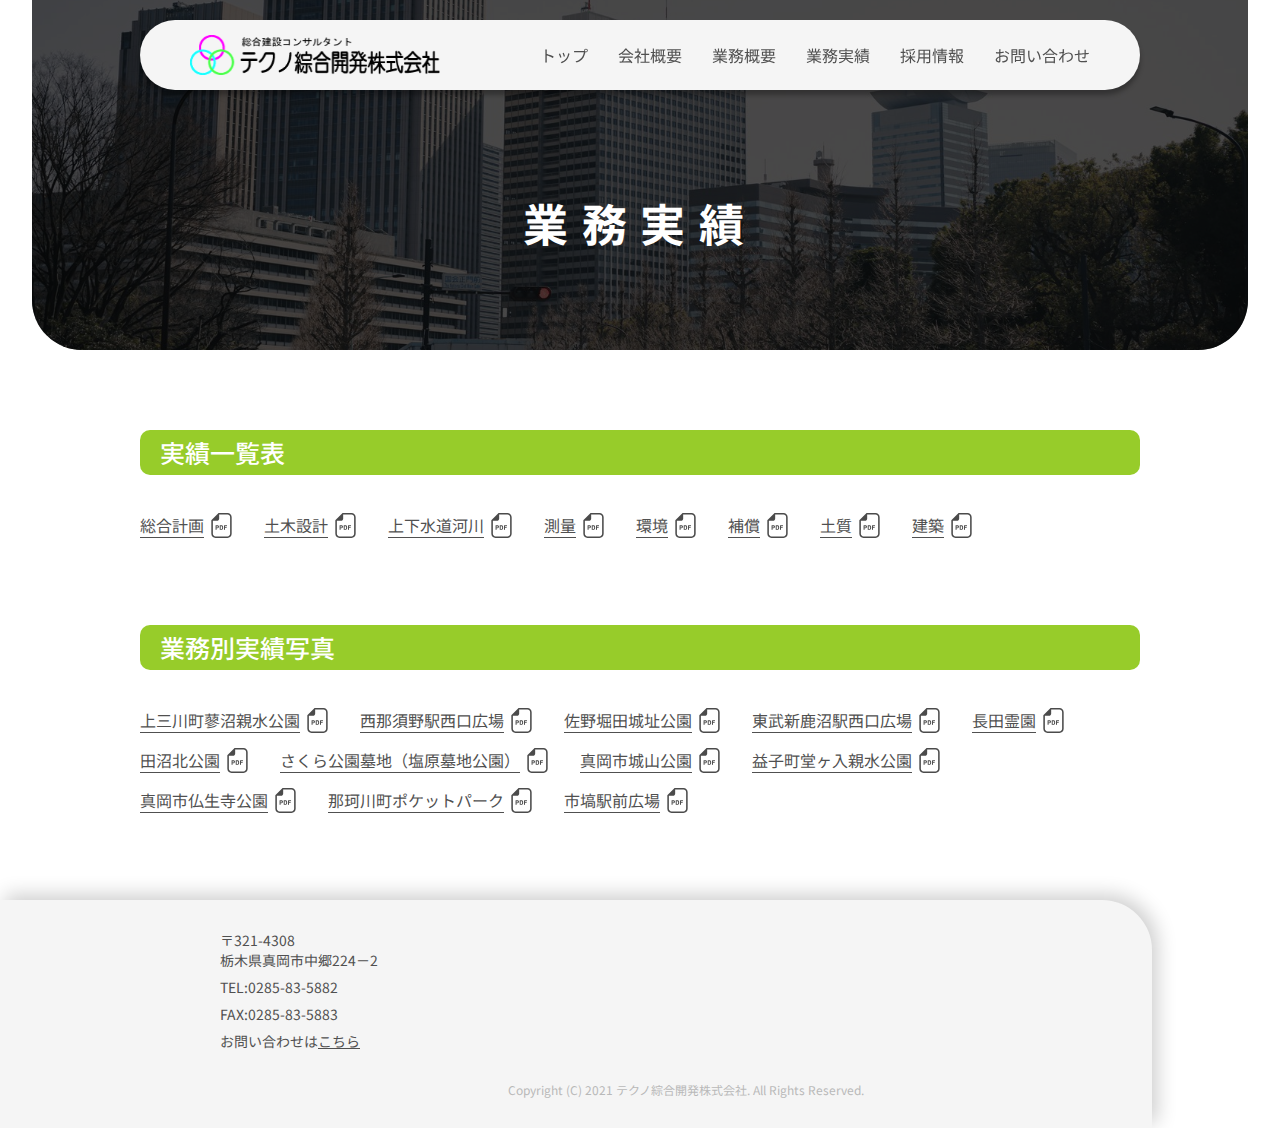
<file: performance/index.html>
<!DOCTYPE html>
<html lang="ja">
  <head>
    <meta charset="utf-8">
    <meta http-equiv="X-UA-Compatible" content="IE=edge">
    <meta name="viewport" content="width=device-width, initial-scale=1, shrink-to-fit=no">
    <meta name="format-detection" content="telephone=no">
    <title>テクノ綜合開発株式会社</title>
    <meta name="Description" content="当社は、真岡市と佐野市に営業所を構え、都市計画や地域開発に携わる企業として測量・設計・補修・バイオマス事業など幅広い分野で事業を展開しています。">
    <meta property="og:type" content="website">
    <meta property="og:description" content="当社は、真岡市と佐野市に営業所を構え、都市計画や地域開発に携わる企業として測量・設計・補修・バイオマス事業など幅広い分野で事業を展開しています。">
    <meta property="og:title" content="テクノ綜合開発株式会社">
    <meta property="og:url" content="http://www.technosk.sakura.ne.jp/">
    <meta property="og:image" content="http://www.technosk.sakura.ne.jp/og.png">
    <meta property="og:locale" content="ja_JP">
    <meta name="twitter:card" content="summary_large_image">
    <meta name="twitter:site" content="テクノ綜合開発株式会社">
    <meta name="twitter:description" content="当社は、真岡市と佐野市に営業所を構え、都市計画や地域開発に携わる企業として測量・設計・補修・バイオマス事業など幅広い分野で事業を展開しています。">
    <link rel="shortcut icon" href="/favicon.ico">
    <link rel="preconnect" href="https://fonts.gstatic.com">
    <link rel="stylesheet" href="https://fonts.googleapis.com/css2?family=Noto+Sans+JP:wght@400;500;700&amp;display=swap">
    <link rel="preconnect" href="https://fonts.googleapis.com">
    <link rel="preconnect" href="https://fonts.gstatic.com" crossorigin>
    <link href="https://fonts.googleapis.com/css2?family=Noto+Sans+JP:wght@400;500;700&amp;family=Noto+Serif+JP:wght@700&amp;display=swap" rel="stylesheet">
    <link rel="stylesheet" href="/assets/css/common.css?v=aef2e35d2441c5215745c593ea15c32f">
    <link rel="stylesheet" href="/assets/css/second.css?v=199da17fb3af126e6763ce9df52cbc52">
  </head>
  <body>
    <div class="root" id="root">
      <header class="header sticky">
        <div class="header__inner"><a class="logo" href="/"><img src="/assets/images/common/logo.png?v=59cf940201841e2297fee48890bfa5f2" alt="テクノ綜合開発株式会社" loading="lazy"/></a>
          <ul class="nav" id="nav">
            <li><a href="/">トップ</a></li>
            <li><a href="/company/">会社概要</a></li>
            <li><a href="/business/">業務概要</a></li>
            <li><a href="/performance/">業務実績</a></li>
            <li><a href="/recruit/">採用情報</a></li>
            <li><a href="/contact/">お問い合わせ</a></li>
          </ul>
          <div class="humb sp" id="humb"><span></span><span></span><span></span></div>
        </div>
      </header>
      <main>
        <div class="ttl-area">
          <div class="ttl-area__inner">
            <h1 class="ttl-area__ttl">業務実績</h1>
          </div>
        </div>
        <div class="contents">
          <div class="contents__inner">
            <section class="sec">
              <h2 class="sec-ttl">実績一覧表</h2>
              <ul class="link-list">
                <li class="link-list__item"><a href="/assets/docs/performance/sougoukeikaku.pdf" target="_blank">総合計画</a></li>
                <li class="link-list__item"><a href="/assets/docs/performance/dobokusekkei.pdf" target="_blank">土木設計</a></li>
                <li class="link-list__item"><a href="/assets/docs/performance/jyougesuidoukasen.pdf" target="_blank">上下水道河川</a></li>
                <li class="link-list__item"><a href="/assets/docs/performance/sokuryou.pdf" target="_blank">測量</a></li>
                <li class="link-list__item"><a href="/assets/docs/performance/kankyou.pdf" target="_blank">環境</a></li>
                <li class="link-list__item"><a href="/assets/docs/performance/hosyou.pdf" target="_blank">補償</a></li>
                <li class="link-list__item"><a href="/assets/docs/performance/dositsu.pdf" target="_blank">土質</a></li>
                <li class="link-list__item"><a href="/assets/docs/performance/kenchiku.pdf" target="_blank">建築</a></li>
              </ul>
            </section>
            <section class="sec">
              <h2 class="sec-ttl">業務別実績写真</h2>
              <ul class="link-list">
                <li class="link-list__item"><a href="/assets/docs/performance/photo/kaminokawasinsuikouen.pdf" target="_blank">上三川町蓼沼親水公園</a></li>
                <li class="link-list__item"><a href="/assets/docs/performance/photo/nisinasunoeki.pdf" target="_blank">西那須野駅西口広場</a></li>
                <li class="link-list__item"><a href="/assets/docs/performance/photo/hottajyousikouen.pdf" target="_blank">佐野堀田城址公園</a></li>
                <li class="link-list__item"><a href="/assets/docs/performance/photo/toubusinnkanumaekinisiguchi.pdf" target="_blank">東武新鹿沼駅西口広場</a></li>
                <li class="link-list__item"><a href="/assets/docs/performance/photo/nagatareienn.pdf" target="_blank">長田霊園</a></li>
                <li class="link-list__item"><a href="/assets/docs/performance/photo/tamurakitakuen.pdf" target="_blank">田沼北公園</a></li>
                <li class="link-list__item"><a href="/assets/docs/performance/photo/siobarabochikouen.pdf" target="_blank">さくら公園墓地（塩原墓地公園）</a></li>
                <li class="link-list__item"><a href="/assets/docs/performance/photo/mokajyousikouen.pdf" target="_blank">真岡市城山公園</a></li>
                <li class="link-list__item"><a href="/assets/docs/performance/photo/dougairisinnsuikouenn.pdf" target="_blank">益子町堂ヶ入親水公園</a></li>
                <li class="link-list__item"><a href="/assets/docs/performance/photo/bussyouji.pdf" target="_blank">真岡市仏生寺公園</a></li>
                <li class="link-list__item"><a href="/assets/docs/performance/photo/batoupokettopa-ku.pdf" target="_blank">那珂川町ポケットパーク</a></li>
                <li class="link-list__item"><a href="/assets/docs/performance/photo/ichihanaekimae.pdf" target="_blank">市塙駅前広場</a></li>
              </ul>
            </section>
          </div>
        </div>
      </main>
      <footer class="footer"><a class="to-top" href="#root" id="toTop"></a>
        <div class="footer__inner">
          <ul class="footer__info">
            <li>〒321-4308<br>栃木県真岡市中郷224－2</li>
            <li>TEL:0285-83-5882</li>
            <li>FAX:0285-83-5883</li>
          </ul>
          <p class="footer__txt">お問い合わせは<a href="/contact/">こちら</a></p>
          <p class="copy">Copyright (C) 2021 テクノ綜合開発株式会社. All Rights Reserved.</p>
        </div>
      </footer>
    </div>
    <script src="/assets/js/vendor.js?v=9908431633b76b8cc517b0cd9ebbc32a" defer></script>
    <script src="/assets/js/runtime.js?v=7d8c5e32c40f16eda91afafd5839c12b" defer></script>
    <script src="/assets/js/bundle.js?v=f8b8acadccc27a924a05fb9e7f04c773" defer></script>
  </body>
</html>
</file>
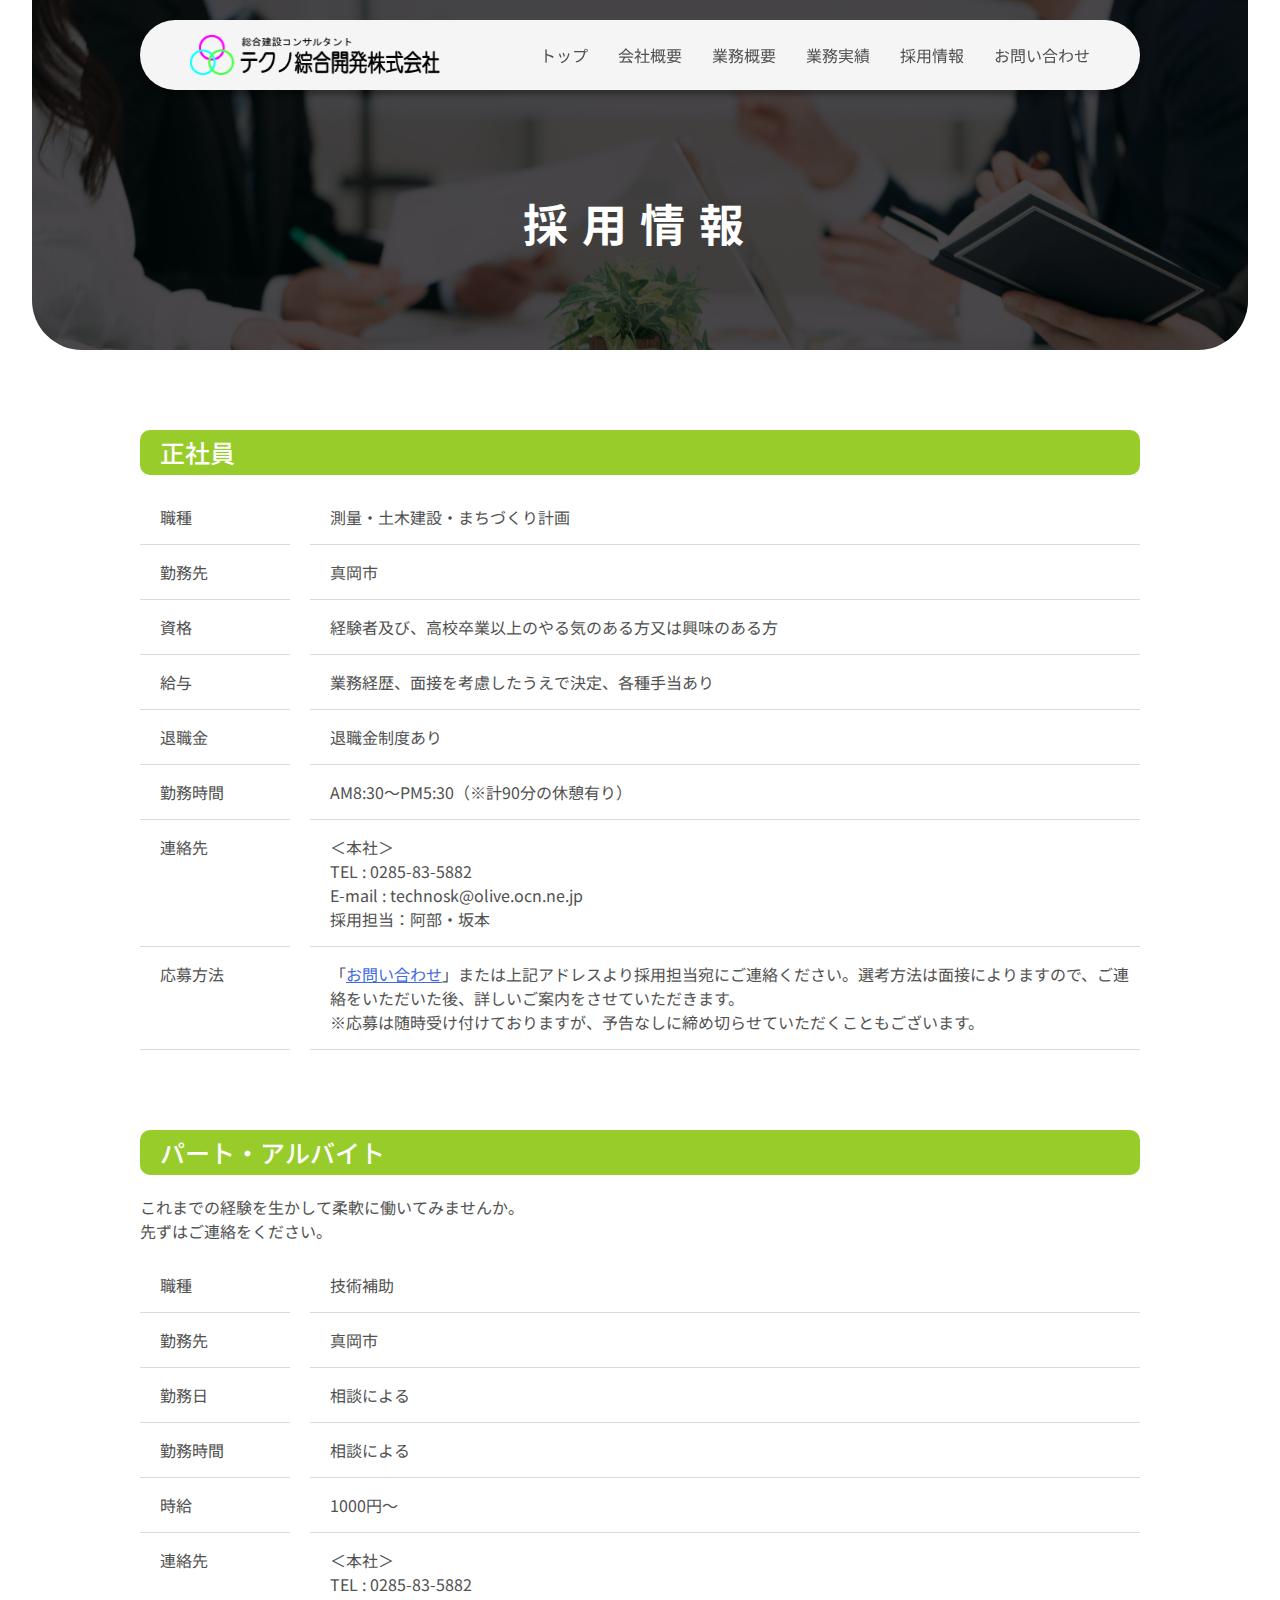
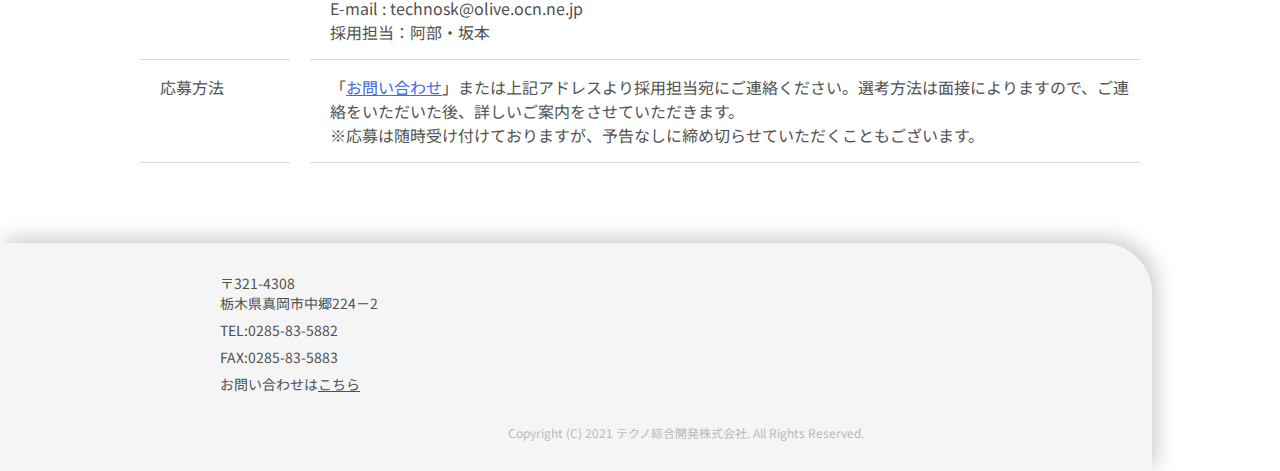
<file: recruit/index.html>
<!DOCTYPE html>
<html lang="ja">
  <head>
    <meta charset="utf-8">
    <meta http-equiv="X-UA-Compatible" content="IE=edge">
    <meta name="viewport" content="width=device-width, initial-scale=1, shrink-to-fit=no">
    <meta name="format-detection" content="telephone=no">
    <title>テクノ綜合開発株式会社</title>
    <meta name="Description" content="当社は、真岡市と佐野市に営業所を構え、都市計画や地域開発に携わる企業として測量・設計・補修・バイオマス事業など幅広い分野で事業を展開しています。">
    <meta property="og:type" content="website">
    <meta property="og:description" content="当社は、真岡市と佐野市に営業所を構え、都市計画や地域開発に携わる企業として測量・設計・補修・バイオマス事業など幅広い分野で事業を展開しています。">
    <meta property="og:title" content="テクノ綜合開発株式会社">
    <meta property="og:url" content="http://www.technosk.sakura.ne.jp/">
    <meta property="og:image" content="http://www.technosk.sakura.ne.jp/og.png">
    <meta property="og:locale" content="ja_JP">
    <meta name="twitter:card" content="summary_large_image">
    <meta name="twitter:site" content="テクノ綜合開発株式会社">
    <meta name="twitter:description" content="当社は、真岡市と佐野市に営業所を構え、都市計画や地域開発に携わる企業として測量・設計・補修・バイオマス事業など幅広い分野で事業を展開しています。">
    <link rel="shortcut icon" href="/favicon.ico">
    <link rel="preconnect" href="https://fonts.gstatic.com">
    <link rel="stylesheet" href="https://fonts.googleapis.com/css2?family=Noto+Sans+JP:wght@400;500;700&amp;display=swap">
    <link rel="preconnect" href="https://fonts.googleapis.com">
    <link rel="preconnect" href="https://fonts.gstatic.com" crossorigin>
    <link href="https://fonts.googleapis.com/css2?family=Noto+Sans+JP:wght@400;500;700&amp;family=Noto+Serif+JP:wght@700&amp;display=swap" rel="stylesheet">
    <link rel="stylesheet" href="/assets/css/common.css?v=aef2e35d2441c5215745c593ea15c32f">
    <link rel="stylesheet" href="/assets/css/second.css?v=199da17fb3af126e6763ce9df52cbc52">
  </head>
  <body>
    <div class="root" id="root">
      <header class="header sticky">
        <div class="header__inner"><a class="logo" href="/"><img src="/assets/images/common/logo.png?v=59cf940201841e2297fee48890bfa5f2" alt="テクノ綜合開発株式会社" loading="lazy"/></a>
          <ul class="nav" id="nav">
            <li><a href="/">トップ</a></li>
            <li><a href="/company/">会社概要</a></li>
            <li><a href="/business/">業務概要</a></li>
            <li><a href="/performance/">業務実績</a></li>
            <li><a href="/recruit/">採用情報</a></li>
            <li><a href="/contact/">お問い合わせ</a></li>
          </ul>
          <div class="humb sp" id="humb"><span></span><span></span><span></span></div>
        </div>
      </header>
      <main>
        <div class="ttl-area">
          <div class="ttl-area__inner recruit">
            <h1 class="ttl-area__ttl">採用情報</h1>
          </div>
        </div>
        <div class="contents">
          <div class="contents__inner">
            <section class="sec">
              <h2 class="sec-ttl">正社員</h2>
              <div class="com-view">
                <dl class="item">
                  <dt class="item-dt">職種</dt>
                  <dd class="item-dd">
                    <p class="txt">測量・土木建設・まちづくり計画</p>
                  </dd>
                </dl>
                <dl class="item">
                  <dt class="item-dt">勤務先</dt>
                  <dd class="item-dd"> 
                    <p class="txt">真岡市</p>
                  </dd>
                </dl>
                <dl class="item">
                  <dt class="item-dt">資格</dt>
                  <dd class="item-dd">
                    <p class="txt">経験者及び、高校卒業以上のやる気のある方又は興味のある方</p>
                  </dd>
                </dl>
                <dl class="item">
                  <dt class="item-dt">給与</dt>
                  <dd class="item-dd"> 
                    <p class="txt">業務経歴、面接を考慮したうえで決定、各種手当あり</p>
                  </dd>
                </dl>
                <dl class="item">
                  <dt class="item-dt">退職金</dt>
                  <dd class="item-dd">退職金制度あり</dd>
                </dl>
                <dl class="item">
                  <dt class="item-dt">勤務時間</dt>
                  <dd class="item-dd">AM8:30～PM5:30（※計90分の休憩有り）</dd>
                </dl>
                <dl class="item">
                  <dt class="item-dt">連絡先</dt>
                  <dd class="item-dd">
                    <p class="txt">＜本社＞<br>TEL : 0285-83-5882<br>E-mail : technosk@olive.ocn.ne.jp<br>採用担当：阿部・坂本</p>
                  </dd>
                </dl>
                <dl class="item">
                  <dt class="item-dt">応募方法</dt>
                  <dd class="item-dd">「<a href="/contact/">お問い合わせ</a>」または上記アドレスより採用担当宛にご連絡ください。選考方法は面接によりますので、ご連絡をいただいた後、詳しいご案内をさせていただきます。<br>※応募は随時受け付けておりますが、予告なしに締め切らせていただくこともございます。</dd>
                </dl>
              </div>
            </section>
            <section class="sec">
              <h2 class="sec-ttl">パート・アルバイト</h2>
              <p class="txt">これまでの経験を生かして柔軟に働いてみませんか。<br>先ずはご連絡をください。</p>
              <div class="com-view">
                <dl class="item">
                  <dt class="item-dt">職種</dt>
                  <dd class="item-dd">
                    <p class="txt">技術補助</p>
                  </dd>
                </dl>
                <dl class="item">
                  <dt class="item-dt">勤務先</dt>
                  <dd class="item-dd"> 
                    <p class="txt">真岡市</p>
                  </dd>
                </dl>
                <dl class="item">
                  <dt class="item-dt">勤務日</dt>
                  <dd class="item-dd"> 
                    <p class="txt">相談による</p>
                  </dd>
                </dl>
                <dl class="item">
                  <dt class="item-dt">勤務時間</dt>
                  <dd class="item-dd"> 
                    <p class="txt">相談による</p>
                  </dd>
                </dl>
                <dl class="item">
                  <dt class="item-dt">時給</dt>
                  <dd class="item-dd"> 
                    <p class="txt">1000円〜</p>
                  </dd>
                </dl>
                <dl class="item">
                  <dt class="item-dt">連絡先</dt>
                  <dd class="item-dd">
                    <p class="txt">＜本社＞<br>TEL : 0285-83-5882<br>E-mail : technosk@olive.ocn.ne.jp<br>採用担当：阿部・坂本</p>
                  </dd>
                </dl>
                <dl class="item">
                  <dt class="item-dt">応募方法</dt>
                  <dd class="item-dd">「<a href="/contact/">お問い合わせ</a>」または上記アドレスより採用担当宛にご連絡ください。選考方法は面接によりますので、ご連絡をいただいた後、詳しいご案内をさせていただきます。<br>※応募は随時受け付けておりますが、予告なしに締め切らせていただくこともございます。</dd>
                </dl>
              </div>
            </section>
          </div>
        </div>
      </main>
      <footer class="footer"><a class="to-top" href="#root" id="toTop"></a>
        <div class="footer__inner">
          <ul class="footer__info">
            <li>〒321-4308<br>栃木県真岡市中郷224－2</li>
            <li>TEL:0285-83-5882</li>
            <li>FAX:0285-83-5883</li>
          </ul>
          <p class="footer__txt">お問い合わせは<a href="/contact/">こちら</a></p>
          <p class="copy">Copyright (C) 2021 テクノ綜合開発株式会社. All Rights Reserved.</p>
        </div>
      </footer>
    </div>
    <script src="/assets/js/vendor.js?v=9908431633b76b8cc517b0cd9ebbc32a" defer></script>
    <script src="/assets/js/runtime.js?v=7d8c5e32c40f16eda91afafd5839c12b" defer></script>
    <script src="/assets/js/bundle.js?v=f8b8acadccc27a924a05fb9e7f04c773" defer></script>
  </body>
</html>
</file>
<file: assets/css/common.css>
:root{--vw:10px;--vh:10px}@font-face{font-family:glyphs;src:url(/assets/fonts/glyphs.woff2?7271e78a289b092c58cb23d56f3316f9) format("woff2"),url(/assets/fonts/glyphs.woff?7271e78a289b092c58cb23d56f3316f9) format("woff")}i{line-height:1}i[class*=" glyphs-"]:before,i[class^=glyphs-]:before{font-family:glyphs!important;font-style:normal;font-weight:400!important;font-variant:normal;text-transform:none;line-height:1;-webkit-font-smoothing:antialiased;-moz-osx-font-smoothing:grayscale}.glyphs-test:before{content:"\f101"}.glyphs-test2:before{content:"\f102"}a,abbr,acronym,address,applet,big,blockquote,body,caption,cite,code,dd,del,dfn,div,dl,dt,em,fieldset,form,h1,h2,h3,h4,h5,h6,html,iframe,img,ins,kbd,label,legend,li,object,ol,p,pre,q,s,samp,small,span,strike,strong,sub,sup,table,tbody,td,tfoot,th,thead,tr,tt,ul,var{margin:0;padding:0;border:0;outline:0;vertical-align:baseline}ol,ul{list-style:none}table{border-collapse:separate;border-spacing:0;vertical-align:middle}caption,td,th{text-align:left;font-weight:400;vertical-align:middle}img{vertical-align:middle}dd,div,dl,dt,h1,h2,h3,h4,h5,h6,img,li,nav,ol,p,ul{margin:0;padding:0}h1,h2,h3,h4,h5,h6{line-height:1}.cleafix:after{content:"";display:block;clear:both}main{display:block}figure{display:block;margin:0;padding:0}img{max-width:100%}html{font-size:10px;font-family:Noto Sans JP,sans-serif;color:#505050}a{text-decoration:none;color:#505050}@media (min-width:769px),print{.sp{display:none!important}.root{width:100%;min-width:1100px}.header{width:100%;padding:20px 0;position:-webkit-sticky;position:sticky;top:0;left:0;z-index:100;}.header__inner{width:1000px;margin:0 auto;padding:15px 50px;-webkit-box-sizing:border-box;box-sizing:border-box;display:-webkit-box;display:-ms-flexbox;display:flex;-webkit-box-pack:justify;-ms-flex-pack:justify;justify-content:space-between;-webkit-box-align:center;-ms-flex-align:center;align-items:center;background-color:#f5f5f5;border-radius:50px;-webkit-box-shadow:0 5px 5px rgba(0,0,0,.3);box-shadow:0 5px 5px rgba(0,0,0,.3);}.header__inner .logo{width:250px;-webkit-transition:opacity .3s;-o-transition:opacity .3s;transition:opacity .3s;will-change:opacity;}.header__inner .logo:hover{opacity:.7}.header__inner .logo img{width:100%}.header__inner .nav{display:-webkit-box;display:-ms-flexbox;display:flex;-webkit-box-align:center;-ms-flex-align:center;align-items:center;}.header__inner .nav li{font-size:1.6rem;}.header__inner .nav li a{position:relative;}.header__inner .nav li a:after{content:"";position:absolute;bottom:-3px;left:0;width:0;height:2px;background:#505050;-webkit-transition:width .3s;-o-transition:width .3s;transition:width .3s;will-change:width}.header__inner .nav li a:hover:after{width:100%}.header__inner .nav li+li{margin-left:30px}.footer{width:90%;background-color:#f5f5f5;border-radius:0 50px 0 0;padding:30px 0 30px 220px;-webkit-box-sizing:border-box;box-sizing:border-box;font-size:1.4rem;margin-top:80px;-webkit-box-shadow:5px -5px 20px rgba(0,0,0,.2);box-shadow:5px -5px 20px rgba(0,0,0,.2);}.footer .to-top{position:fixed;bottom:50px;right:50px;width:60px;height:60px;border-radius:50%;border:1px solid #97cc2a;background:#fff;opacity:0;visibility:hidden;-webkit-transition:.3s;-o-transition:.3s;transition:.3s;}.footer .to-top:after{content:"";position:absolute;left:0;right:0;top:25px;margin:auto;width:13px;height:13px;border-top:3px solid #97cc2a;border-right:3px solid #97cc2a;-webkit-transform:rotate(-45deg);transform:rotate(-45deg)}.footer .to-top:hover{background:#97cc2a;}.footer .to-top:hover:after{border-top:3px solid #fff;border-right:3px solid #fff}.footer .to-top.show{opacity:1;visibility:visible}.footer__info li+li{margin-top:7px}.footer__txt{margin-top:7px;}.footer__txt a{text-decoration:underline}.footer .copy{font-size:1.2rem;color:#b9b9b9;text-align:center;margin-top:30px}}@media only screen and (max-width:768px){.pc{display:none!important}.header{width:100%;padding:2.604166666666667vw 0;position:-webkit-sticky;position:sticky;top:0;left:0;z-index:100;}.header__inner{width:97%;margin:0 auto;padding:3.2552083333333335vw 3.90625vw;-webkit-box-sizing:border-box;box-sizing:border-box;display:-webkit-box;display:-ms-flexbox;display:flex;-webkit-box-pack:justify;-ms-flex-pack:justify;justify-content:space-between;-webkit-box-align:center;-ms-flex-align:center;align-items:center;background-color:#f5f5f5;border-radius:50px;-webkit-box-shadow:0 0.6510416666666667vw 0.6510416666666667vw rgba(0,0,0,.3);box-shadow:0 0.6510416666666667vw 0.6510416666666667vw rgba(0,0,0,.3);}.header__inner .logo{width:39.0625vw;}.header__inner .logo img{width:100%}.header__inner .humb{width:7.8125vw;height:5.989583333333334vw;position:relative;}.header__inner .humb span{display:block;width:100%;height:0.5208333333333333vw;background:#505050;position:absolute;left:0;-webkit-transition:.3s;-o-transition:.3s;transition:.3s;}.header__inner .humb span:first-of-type{top:0}.header__inner .humb span:nth-of-type(2){top:2.734375vw}.header__inner .humb span:nth-of-type(3){bottom:0}.header__inner .humb.active span:first-of-type{top:2.734375vw;-webkit-transform:rotate(-45deg);transform:rotate(-45deg)}.header__inner .humb.active span:nth-of-type(2){opacity:0}.header__inner .humb.active span:nth-of-type(3){bottom:2.734375vw;-webkit-transform:rotate(45deg);transform:rotate(45deg)}.header__inner .nav{position:fixed;top:18.098958333333336vw;right:-60%;width:60%;height:84.63541666666666vw;background:#f5f5f5;padding:6.510416666666667vw 0 0 13.020833333333334vw;-webkit-box-sizing:border-box;box-sizing:border-box;border-radius:6.510416666666667vw 0 0 6.510416666666667vw;-webkit-box-shadow:0 0.6510416666666667vw 0.6510416666666667vw rgba(0,0,0,.3);box-shadow:0 0.6510416666666667vw 0.6510416666666667vw rgba(0,0,0,.3);-webkit-transition:.3s;-o-transition:.3s;transition:.3s;}.header__inner .nav.show{right:0}.header__inner .nav li{font-size:4.166666666666666vw;}.header__inner .nav li+li{margin-top:5.208333333333334vw}.footer{width:95%;background-color:#f5f5f5;border-radius:0 6.510416666666667vw 0 0;padding:3.90625vw 0 3.90625vw 9.114583333333332vw;-webkit-box-sizing:border-box;box-sizing:border-box;font-size:2.604166666666667vw;margin-top:10.416666666666668vw;-webkit-box-shadow:0.6510416666666667vw -0.6510416666666667vw 2.604166666666667vw rgba(0,0,0,.2);box-shadow:0.6510416666666667vw -0.6510416666666667vw 2.604166666666667vw rgba(0,0,0,.2);}.footer .to-top{position:fixed;bottom:3.90625vw;right:3.90625vw;width:10.416666666666668vw;height:10.416666666666668vw;border-radius:50%;border:1px solid #97cc2a;background:#fff;opacity:0;visibility:hidden;-webkit-transition:.3s;-o-transition:.3s;transition:.3s;}.footer .to-top:after{content:"";position:absolute;left:0;right:0;top:4.166666666666666vw;margin:auto;width:2.34375vw;height:2.34375vw;border-top:solid #97cc2a;border-right:solid #97cc2a;-webkit-transform:rotate(-45deg);transform:rotate(-45deg)}.footer .to-top.show{opacity:1;visibility:visible}.footer__info li+li{margin-top:0.9114583333333334vw}.footer__txt{margin-top:0.9114583333333334vw;}.footer__txt a{text-decoration:underline}.footer .copy{font-size:2.34375vw;color:#b9b9b9;text-align:center;margin-top:3.90625vw}}
</file>
<file: assets/css/index.css>
:root{--vw:10px;--vh:10px}@media (min-width:769px),print{.mv{width:100%;margin-top:-110px;}.mv__inner{width:95%;height:650px;margin:0 auto;background:url(../images/top/mv.jpg?v82e595e8674afb9f98f98eedd8fc752e) 50%/cover;position:relative;border-radius:0 0 50px 50px}.mv__msg{font-family:"Noto Serif JP",serif;font-size:6rem;font-weight:700;font-style:italic;position:absolute;top:140px;left:0;right:0;margin:auto;width:680px;color:#fff}.sec{width:100%;margin-top:80px;}.sec.access{background:-webkit-gradient(linear,left top, left bottom,color-stop(40%, #a3ce4a),to(#fff));background:-o-linear-gradient(#a3ce4a 40%,#fff);background:linear-gradient(#a3ce4a 40%,#fff)}.sec__inner{width:1000px;margin:0 auto}.sec__read{font-size:1.6rem}.sec__signature{font-size:1.6rem;text-align:right;margin-top:30px}.sec__contents{display:-webkit-box;display:-ms-flexbox;display:flex;-webkit-box-pack:justify;-ms-flex-pack:justify;justify-content:space-between;}.sec__contents.change .sec__contents--txt{-webkit-box-ordinal-group:3;-ms-flex-order:2;order:2}.sec__contents.change .sec__contents--img{-webkit-box-ordinal-group:2;-ms-flex-order:1;order:1}.sec__contents--txt{width:45%;}.sec__contents--txt.access{width:40%}.sec__contents--txt .ttl-ja{color:#97cc2a;font-size:5rem;font-weight:700;letter-spacing:.1em;margin-top:30px}.sec__contents--txt .ttl-en{color:#97cc2a;font-size:2rem;font-weight:700;letter-spacing:.1em;margin-top:15px}.sec__contents--txt .txt-ttl{font-size:2.5rem;font-weight:700;margin-top:50px}.sec__contents--txt .txt{font-size:1.6rem;margin-top:30px}.sec__contents--txt .link{margin-top:50px;width:250px;height:70px;background-color:#97cc2a;border:2px solid #97cc2a;color:#fff;display:-webkit-box;display:-ms-flexbox;display:flex;-webkit-box-align:center;-ms-flex-align:center;align-items:center;-webkit-box-pack:center;-ms-flex-pack:center;justify-content:center;font-size:1.8rem;position:relative;border-radius:10px;-webkit-transition:.3s;-o-transition:.3s;transition:.3s;-webkit-box-sizing:border-box;box-sizing:border-box;}.sec__contents--txt .link:after{content:"";position:absolute;top:50%;right:35px;width:10px;height:10px;border-right:3px solid #fff;border-bottom:3px solid #fff;-webkit-transform:translateY(-50%) rotate(-45deg);transform:translateY(-50%) rotate(-45deg)}.sec__contents--txt .link:hover{background:#fff;color:#97cc2a;}.sec__contents--txt .link:hover:after{border-right:3px solid #97cc2a;border-bottom:3px solid #97cc2a}.sec__contents--img{width:50%;height:450px;border-radius:30px;overflow:hidden;}.sec__contents--img img{width:100%;height:100%;-o-object-fit:cover;object-fit:cover;font-family:"object-fit: cover;"}.sec__access{padding:50px 0;}.sec__access .ttl-ja{color:#fff;font-size:5rem;font-weight:700;letter-spacing:.1em}.sec__access .ttl-en{color:#fff;font-size:2rem;font-weight:700;letter-spacing:.1em;margin-top:15px}.sec__access--map{display:-webkit-box;display:-ms-flexbox;display:flex;-webkit-box-pack:center;-ms-flex-pack:center;justify-content:center;margin-top:50px;}.sec__access--map .block{width:400px;background-color:#fff;border-radius:20px;overflow:hidden;-webkit-box-shadow:0 5px 10px rgba(0,0,0,.2);box-shadow:0 5px 10px rgba(0,0,0,.2);}.sec__access--map .block+.block{margin-left:40px}.sec__access--map .block .map{height:330px;}.sec__access--map .block .map iframe{border-radius:20px 20px 0 0}.sec__access--map .block .info{padding:30px 20px;font-size:1.6rem;}.sec__access--map .block .info .label{font-size:2.3rem;font-weight:700;margin-bottom:20px;color:#97cc2a;letter-spacing:.1em}.sec__access--map .block .info .txt+.txt{margin-top:10px}}@media only screen and (max-width:768px){.mv{width:100%;margin-top:-17.96875vw;}.mv__inner{width:95%;height:84.63541666666666vw;margin:0 auto;background:url(../images/top/mv.jpg?v82e595e8674afb9f98f98eedd8fc752e) 50%/cover;position:relative;border-radius:0 0 6.510416666666667vw 6.510416666666667vw}.mv__msg{font-family:"Noto Serif JP",serif;font-size:7.161458333333333vw;font-weight:700;font-style:italic;position:absolute;top:19.53125vw;left:0;right:0;margin:auto;width:84.63541666666666vw;color:#fff}.sec{width:100%;margin-top:10.416666666666668vw;}.sec.access{background:-webkit-gradient(linear,left top, left bottom,color-stop(40%, #a3ce4a),to(#fff));background:-o-linear-gradient(#a3ce4a 40%,#fff);background:linear-gradient(#a3ce4a 40%,#fff)}.sec__inner{width:95%;margin:0 auto}.sec__read{font-size:3.3854166666666665vw}.sec__signature{font-size:3.3854166666666665vw;text-align:right;margin-top:3.90625vw}.sec__contents{display:-webkit-box;display:-ms-flexbox;display:flex;-webkit-box-pack:justify;-ms-flex-pack:justify;justify-content:space-between;}.sec__contents.change .sec__contents--txt{-webkit-box-ordinal-group:3;-ms-flex-order:2;order:2}.sec__contents.change .sec__contents--img{-webkit-box-ordinal-group:2;-ms-flex-order:1;order:1}.sec__contents--txt{width:45%;}.sec__contents--txt.access{width:40%}.sec__contents--txt .ttl-ja{color:#97cc2a;font-size:5.859375vw;font-weight:700;letter-spacing:.1em}.sec__contents--txt .ttl-en{color:#97cc2a;font-size:2.994791666666667vw;font-weight:700;letter-spacing:.1em;margin-top:1.3020833333333335vw}.sec__contents--txt .txt-ttl{font-size:2.994791666666667vw;font-weight:700;margin-top:2.604166666666667vw}.sec__contents--txt .txt{font-size:2.604166666666667vw;margin-top:2.604166666666667vw}.sec__contents--txt .link{margin-top:5.208333333333334vw;width:32.55208333333333vw;height:9.114583333333332vw;background-color:#97cc2a;color:#fff;display:-webkit-box;display:-ms-flexbox;display:flex;-webkit-box-align:center;-ms-flex-align:center;align-items:center;-webkit-box-pack:center;-ms-flex-pack:center;justify-content:center;font-size:2.604166666666667vw;position:relative;border-radius:1.3020833333333335vw;}.sec__contents--txt .link:after{content:"";position:absolute;top:50%;right:4.557291666666666vw;width:1.3020833333333335vw;height:1.3020833333333335vw;border-right:solid #fff;border-bottom:solid #fff;-webkit-transform:translateY(-50%) rotate(-45deg);transform:translateY(-50%) rotate(-45deg)}.sec__contents--img{width:50%;height:62.5vw;border-radius:3.90625vw;overflow:hidden;}.sec__contents--img img{width:100%;height:100%;-o-object-fit:cover;object-fit:cover}.sec__access{padding:6.510416666666667vw 0;}.sec__access .ttl-ja{color:#fff;font-size:6.510416666666667vw;font-weight:700;letter-spacing:.1em}.sec__access .ttl-en{color:#fff;font-size:3.2552083333333335vw;font-weight:700;letter-spacing:.1em;margin-top:1.3020833333333335vw}.sec__access--map{display:-webkit-box;display:-ms-flexbox;display:flex;-webkit-box-pack:justify;-ms-flex-pack:justify;justify-content:space-between;margin-top:6.510416666666667vw;}.sec__access--map .block{width:48%;background-color:#fff;border-radius:2.604166666666667vw;overflow:hidden;-webkit-box-shadow:0 0.6510416666666667vw 1.3020833333333335vw rgba(0,0,0,.2);box-shadow:0 0.6510416666666667vw 1.3020833333333335vw rgba(0,0,0,.2);}.sec__access--map .block .map{height:42.96875vw;}.sec__access--map .block .map iframe{border-radius:2.604166666666667vw 2.604166666666667vw 0 0}.sec__access--map .block .info{padding:2.604166666666667vw 1.3020833333333335vw;font-size:2.604166666666667vw;}.sec__access--map .block .info .label{font-size:3.6458333333333335vw;font-weight:700;margin-bottom:1.953125vw;color:#97cc2a;letter-spacing:.1em}.sec__access--map .block .info .txt+.txt{margin-top:1.0416666666666665vw}}
</file>
<file: assets/css/second.css>
:root{--vw:10px;--vh:10px}@media (min-width:769px),print{.ttl-area{width:100%;margin-top:-110px;}.ttl-area__inner{width:95%;height:350px;margin:0 auto;background:url(../images/second/performance.jpg?v2b8303dbe5132d9a52464875589567b0) 50%/cover;position:relative;border-radius:0 0 50px 50px;overflow:hidden;}.ttl-area__inner.company{background:url(../images/second/cityscape.jpg?v0d4950f2bea30430954e721c1c34722e) 50%/cover}.ttl-area__inner.business{background:url(../images/second/business.jpg?vb23a28e901ee9b007fd6294c16d54570) 50%/cover}.ttl-area__inner.recruit{background:url(../images/second/recruit.jpg?v7a98b9f213a7c46e1a0de42235862021) 50%/cover}.ttl-area__inner:before{content:"";width:100%;height:100%;background-color:rgba(0,0,0,.7);position:absolute;top:0;left:0}.ttl-area__ttl{position:absolute;top:200px;left:0;right:0;margin:auto;width:500px;height:50px;font-size:4.5rem;letter-spacing:.3em;color:#fff;text-align:center}.contents{width:100%;margin-top:80px;}.contents__inner{width:1000px;margin:0 auto}.contents .sec{font-size:1.6rem;}.contents .sec+.sec{margin-top:80px}.contents .sec .sec-ttl{font-size:2.5rem;font-weight:500;background-color:#97cc2a;color:#fff;padding:10px 20px;border-radius:10px;margin-bottom:20px}.contents .sec .com-view{margin-top:30px;}.contents .sec .com-view .item{display:-webkit-box;display:-ms-flexbox;display:flex;-webkit-box-pack:justify;-ms-flex-pack:justify;justify-content:space-between;margin-bottom:15px;}.contents .sec .com-view .item .item-dt{width:15%;border-bottom:1px solid #dadada;padding:0 0 15px 20px;-webkit-box-sizing:border-box;box-sizing:border-box}.contents .sec .com-view .item .item-dd{width:83%;border-bottom:1px solid #dadada;padding:0 0 15px 20px;-webkit-box-sizing:border-box;box-sizing:border-box;}.contents .sec .com-view .item .item-dd a{color:#4169e1;text-decoration:underline}.contents .sec .com-view .item .item-dd .list{margin-top:10px;}.contents .sec .com-view .item .item-dd .list li:nth-of-type(n+2){margin-top:10px}.contents .sec .com-view .item .item-dd .flex-list li{padding-left:20px;position:relative;}.contents .sec .com-view .item .item-dd .flex-list li:before{content:"";position:absolute;top:10px;left:5px;width:5px;height:5px;border-radius:50%;background-color:#505050}.contents .sec .com-view .item .item-dd .bold{font-weight:700}.contents .sec .com-view .inner-item{display:-webkit-box;display:-ms-flexbox;display:flex;}.contents .sec .com-view .inner-item dt{width:50%}.contents .sec .com-view .inner-item dd{width:50%}.contents .sec .work-list{margin-top:30px;display:-webkit-box;display:-ms-flexbox;display:flex;-ms-flex-wrap:wrap;flex-wrap:wrap;}.contents .sec .work-list__item{line-height:2;}.contents .sec .work-list__item:nth-of-type(n+2){margin-left:10px;}.contents .sec .work-list__item:nth-of-type(n+2):before{content:"/";display:inline-block;margin-right:10px}.contents .sec .work-img-list{margin-top:30px;display:-webkit-box;display:-ms-flexbox;display:flex;-ms-flex-wrap:wrap;flex-wrap:wrap;margin-left:-3.3%;}.contents .sec .work-img-list img{width:100%}.contents .sec .work-img-list__item{width:30%;margin-left:3.3%;}.contents .sec .work-img-list__item.tow-img{width:60%;}.contents .sec .work-img-list__item.tow-img figcaption{text-align:center}.contents .sec .work-img-list__item figure .line{display:-webkit-box;display:-ms-flexbox;display:flex;}.contents .sec .work-img-list__item figure .line img+img{margin-left:3.3%}.contents .sec .work-img-list__item figure img{height:220px}.contents .sec .work-img-list__item figure figcaption{margin-top:10px}.contents .sec .work-img-list__item:nth-of-type(n+4){margin-top:3.3%}.contents .sec .work-img-list.pamphlet figure{text-align:center}.contents .sec .work-img-list.pamphlet img{height:auto;width:70%}.contents .sec .link-list{margin-top:30px;display:-webkit-box;display:-ms-flexbox;display:flex;-ms-flex-wrap:wrap;flex-wrap:wrap;}.contents .sec .link-list__item{margin-right:60px;line-height:2;}.contents .sec .link-list__item a{position:relative;border-bottom:1px solid #505050;line-height:2.5;}.contents .sec .link-list__item a.no-icon:after{content:none}.contents .sec .link-list__item a:after{content:"";width:25px;height:25px;background:url(../images/common/icon_pdf.svg?v6a045aa79d4b0b54c0df42b744ee8326) 50%/cover no-repeat;position:absolute;top:0;right:-30px}.contents .form-area{width:100%;height:1500px}}@media only screen and (max-width:768px){.ttl-area{width:100%;margin-top:-17.96875vw;}.ttl-area__inner{width:95%;height:52.083333333333336vw;margin:0 auto;background:url(../images/second/performance.jpg?v2b8303dbe5132d9a52464875589567b0) 50%/cover;position:relative;border-radius:0 0 6.510416666666667vw 6.510416666666667vw;overflow:hidden;}.ttl-area__inner.company{background:url(../images/second/cityscape.jpg?v0d4950f2bea30430954e721c1c34722e) 50%/cover}.ttl-area__inner.business{background:url(../images/second/business.jpg?vb23a28e901ee9b007fd6294c16d54570) 50%/cover}.ttl-area__inner.recruit{background:url(../images/second/recruit.jpg?v7a98b9f213a7c46e1a0de42235862021) 50%/cover}.ttl-area__inner:before{content:"";width:100%;height:100%;background-color:rgba(0,0,0,.7);position:absolute;top:0;left:0}.ttl-area__ttl{position:absolute;top:29.947916666666668vw;left:0;right:0;margin:auto;width:65.10416666666666vw;height:6.510416666666667vw;font-size:5.859375vw;letter-spacing:.3em;color:#fff;text-align:center}.contents{width:100%;margin-top:10.416666666666668vw;}.contents__inner{width:95%;margin:0 auto}.contents .sec{font-size:2.864583333333333vw;}.contents .sec+.sec{margin-top:10.416666666666668vw}.contents .sec .sec-ttl{font-size:3.90625vw;font-weight:500;background-color:#97cc2a;color:#fff;padding:1.953125vw 2.604166666666667vw;border-radius:1.3020833333333335vw;margin-bottom:2.604166666666667vw}.contents .sec .com-view{margin-top:3.90625vw;}.contents .sec .com-view .item{display:-webkit-box;display:-ms-flexbox;display:flex;-webkit-box-pack:justify;-ms-flex-pack:justify;justify-content:space-between;margin-bottom:1.953125vw;}.contents .sec .com-view .item .item-dt{width:19%;border-bottom:1px solid #dadada;padding:0 0 1.953125vw 2.604166666666667vw;-webkit-box-sizing:border-box;box-sizing:border-box}.contents .sec .com-view .item .item-dd{width:77%;border-bottom:1px solid #dadada;padding:0 0 1.953125vw 2.604166666666667vw;-webkit-box-sizing:border-box;box-sizing:border-box;}.contents .sec .com-view .item .item-dd a{color:#4169e1;text-decoration:underline}.contents .sec .com-view .item .item-dd .list{margin-top:1.3020833333333335vw;}.contents .sec .com-view .item .item-dd .list li:nth-of-type(n+2){margin-top:1.3020833333333335vw}.contents .sec .com-view .item .item-dd .flex-list li{padding-left:2.604166666666667vw;position:relative;}.contents .sec .com-view .item .item-dd .flex-list li:before{content:"";position:absolute;top:1.953125vw;left:0.6510416666666667vw;width:0.6510416666666667vw;height:0.6510416666666667vw;border-radius:50%;background-color:#505050}.contents .sec .com-view .item .item-dd .bold{font-weight:700}.contents .sec .com-view .inner-item{display:-webkit-box;display:-ms-flexbox;display:flex;}.contents .sec .com-view .inner-item+.inner-item{margin-top:0.6510416666666667vw}.contents .sec .com-view .inner-item dt{width:50%}.contents .sec .com-view .inner-item dd{width:50%}.contents .sec .work-list{margin-top:3.90625vw;display:-webkit-box;display:-ms-flexbox;display:flex;-ms-flex-wrap:wrap;flex-wrap:wrap;}.contents .sec .work-list__item{line-height:2;}.contents .sec .work-list__item:nth-of-type(n+2){margin-left:1.3020833333333335vw;}.contents .sec .work-list__item:nth-of-type(n+2):before{content:"/";display:inline-block;margin-right:1.3020833333333335vw}.contents .sec .work-img-list{margin-top:3.90625vw;display:-webkit-box;display:-ms-flexbox;display:flex;-ms-flex-wrap:wrap;flex-wrap:wrap;margin-left:-3.3%;}.contents .sec .work-img-list img{width:100%}.contents .sec .work-img-list__item{width:30%;margin-left:3.3%;}.contents .sec .work-img-list__item.tow-img{width:63%;}.contents .sec .work-img-list__item.tow-img figcaption{text-align:center}.contents .sec .work-img-list__item figure .line{display:-webkit-box;display:-ms-flexbox;display:flex;width:100%;}.contents .sec .work-img-list__item figure .line img{width:49%;}.contents .sec .work-img-list__item figure .line img+img{margin-left:2%}.contents .sec .work-img-list__item figure img{height:28.645833333333332vw}.contents .sec .work-img-list__item figure figcaption{margin-top:1.3020833333333335vw}.contents .sec .work-img-list__item:nth-of-type(n+4){margin-top:3.3%}.contents .sec .work-img-list.pamphlet figure{text-align:center}.contents .sec .work-img-list.pamphlet img{height:auto;width:70%}.contents .sec .link-list{margin-top:2.604166666666667vw;display:-webkit-box;display:-ms-flexbox;display:flex;-ms-flex-wrap:wrap;flex-wrap:wrap;}.contents .sec .link-list__item{margin-right:7.8125vw;line-height:2;}.contents .sec .link-list__item a{position:relative;border-bottom:1px solid #505050;line-height:2.5;}.contents .sec .link-list__item a.no-icon:after{content:none}.contents .sec .link-list__item a:after{content:"";width:3.2552083333333335vw;height:3.2552083333333335vw;background:url(../images/common/icon_pdf.svg?v6a045aa79d4b0b54c0df42b744ee8326) 50%/cover no-repeat;position:absolute;top:0.390625vw;right:-3.90625vw}.contents .form-area{width:100%;height:1750px}}
</file>
